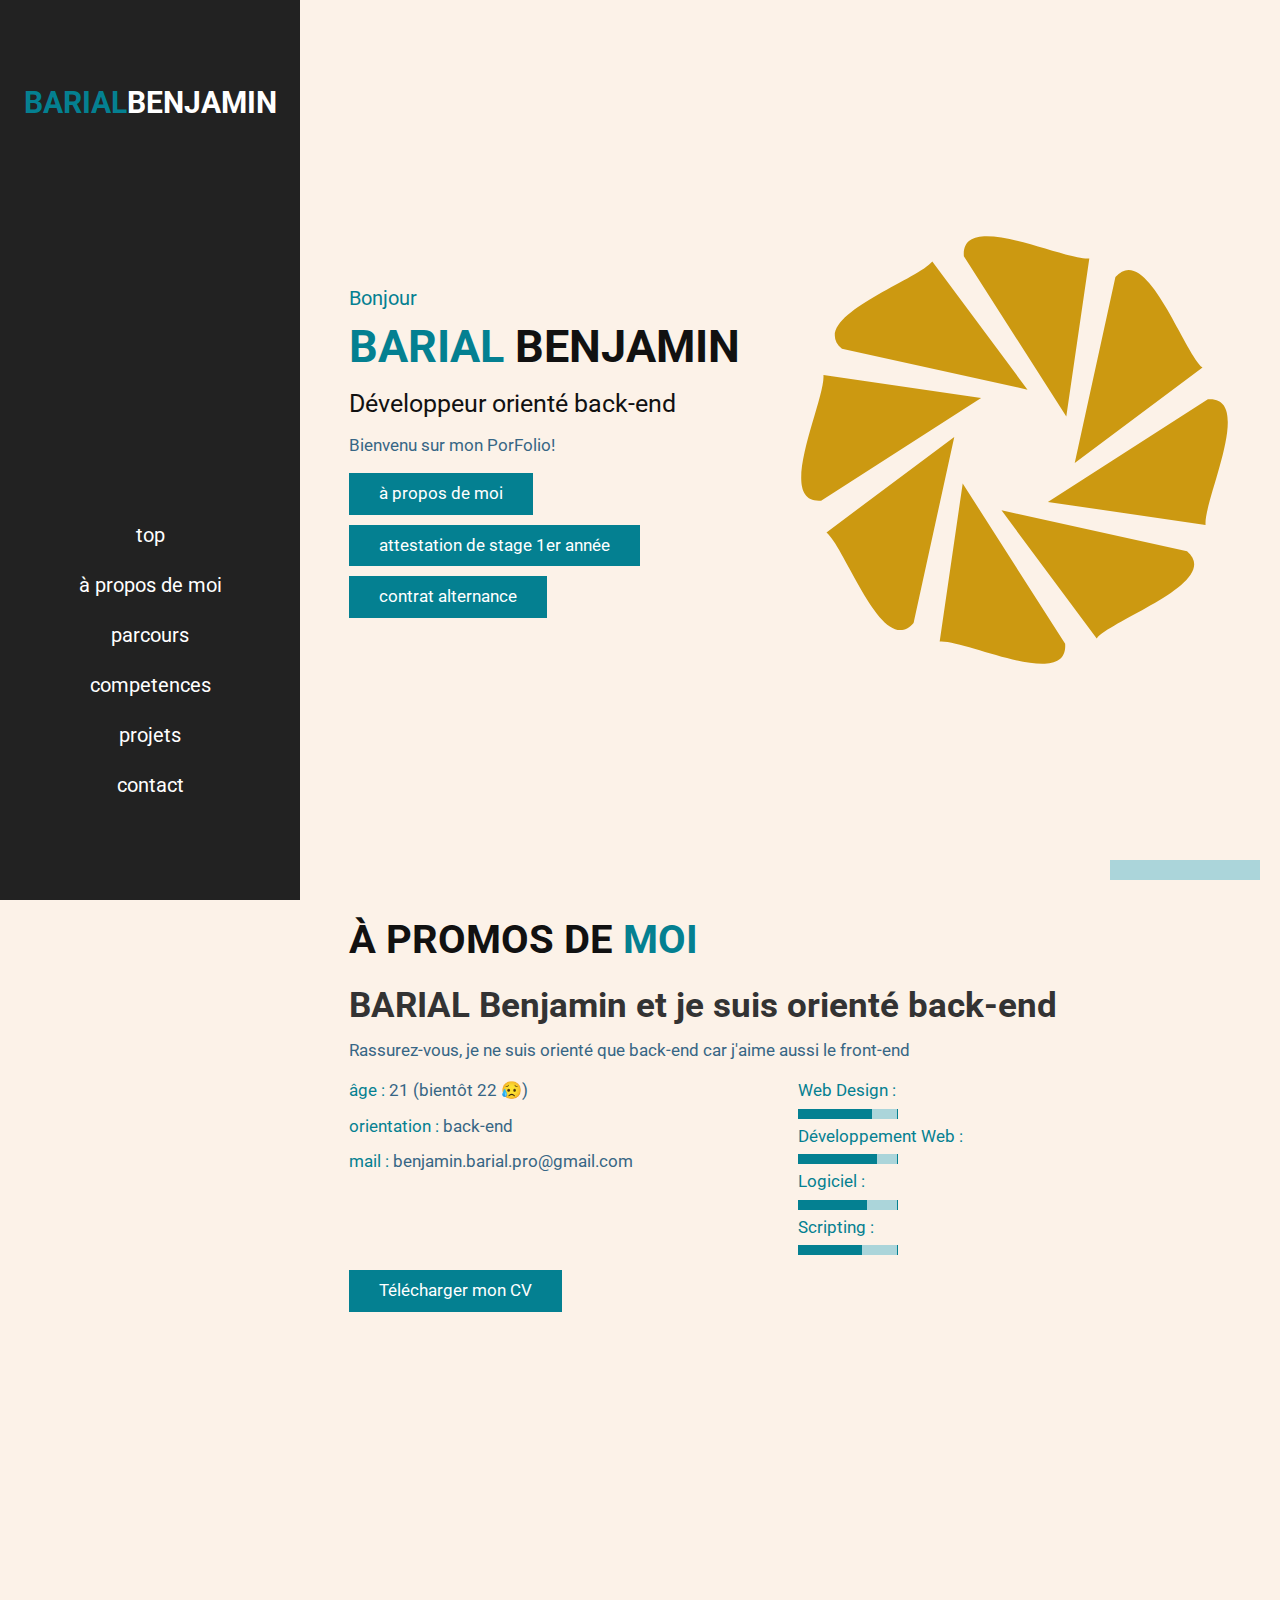
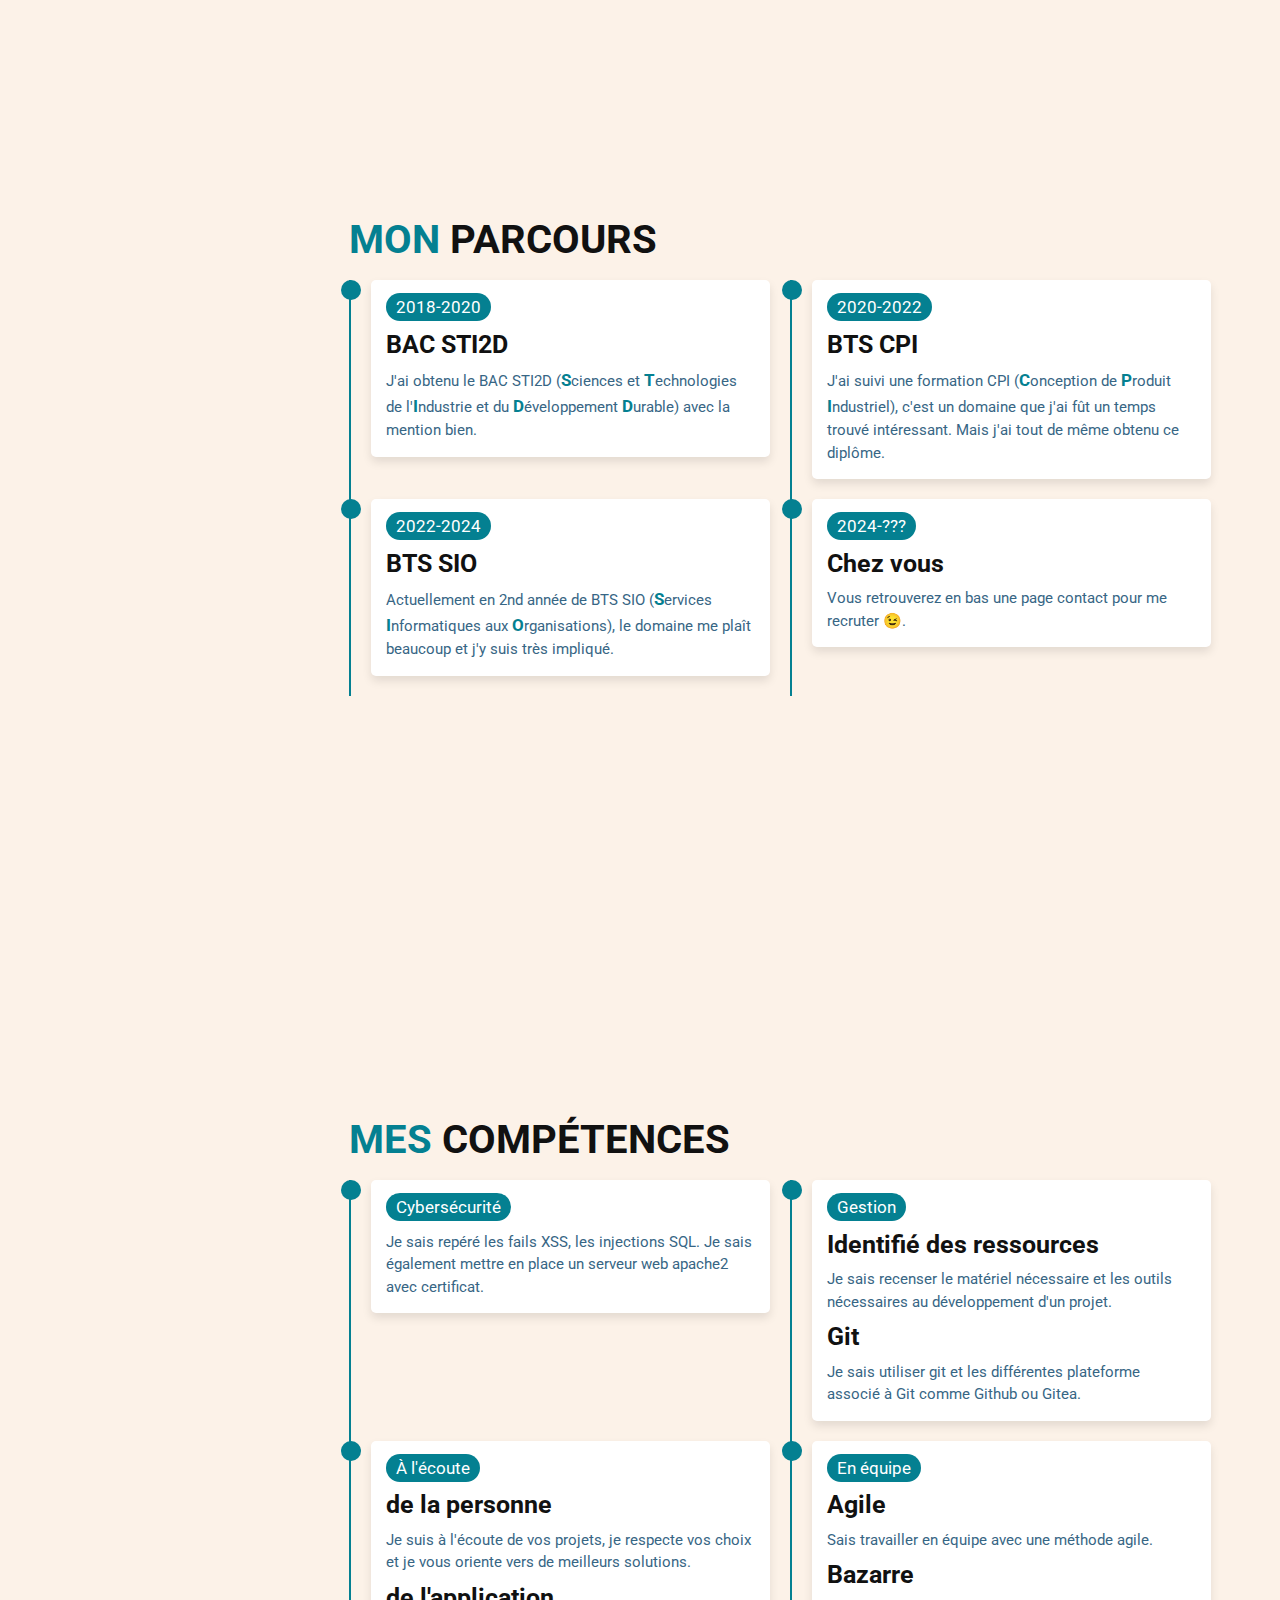
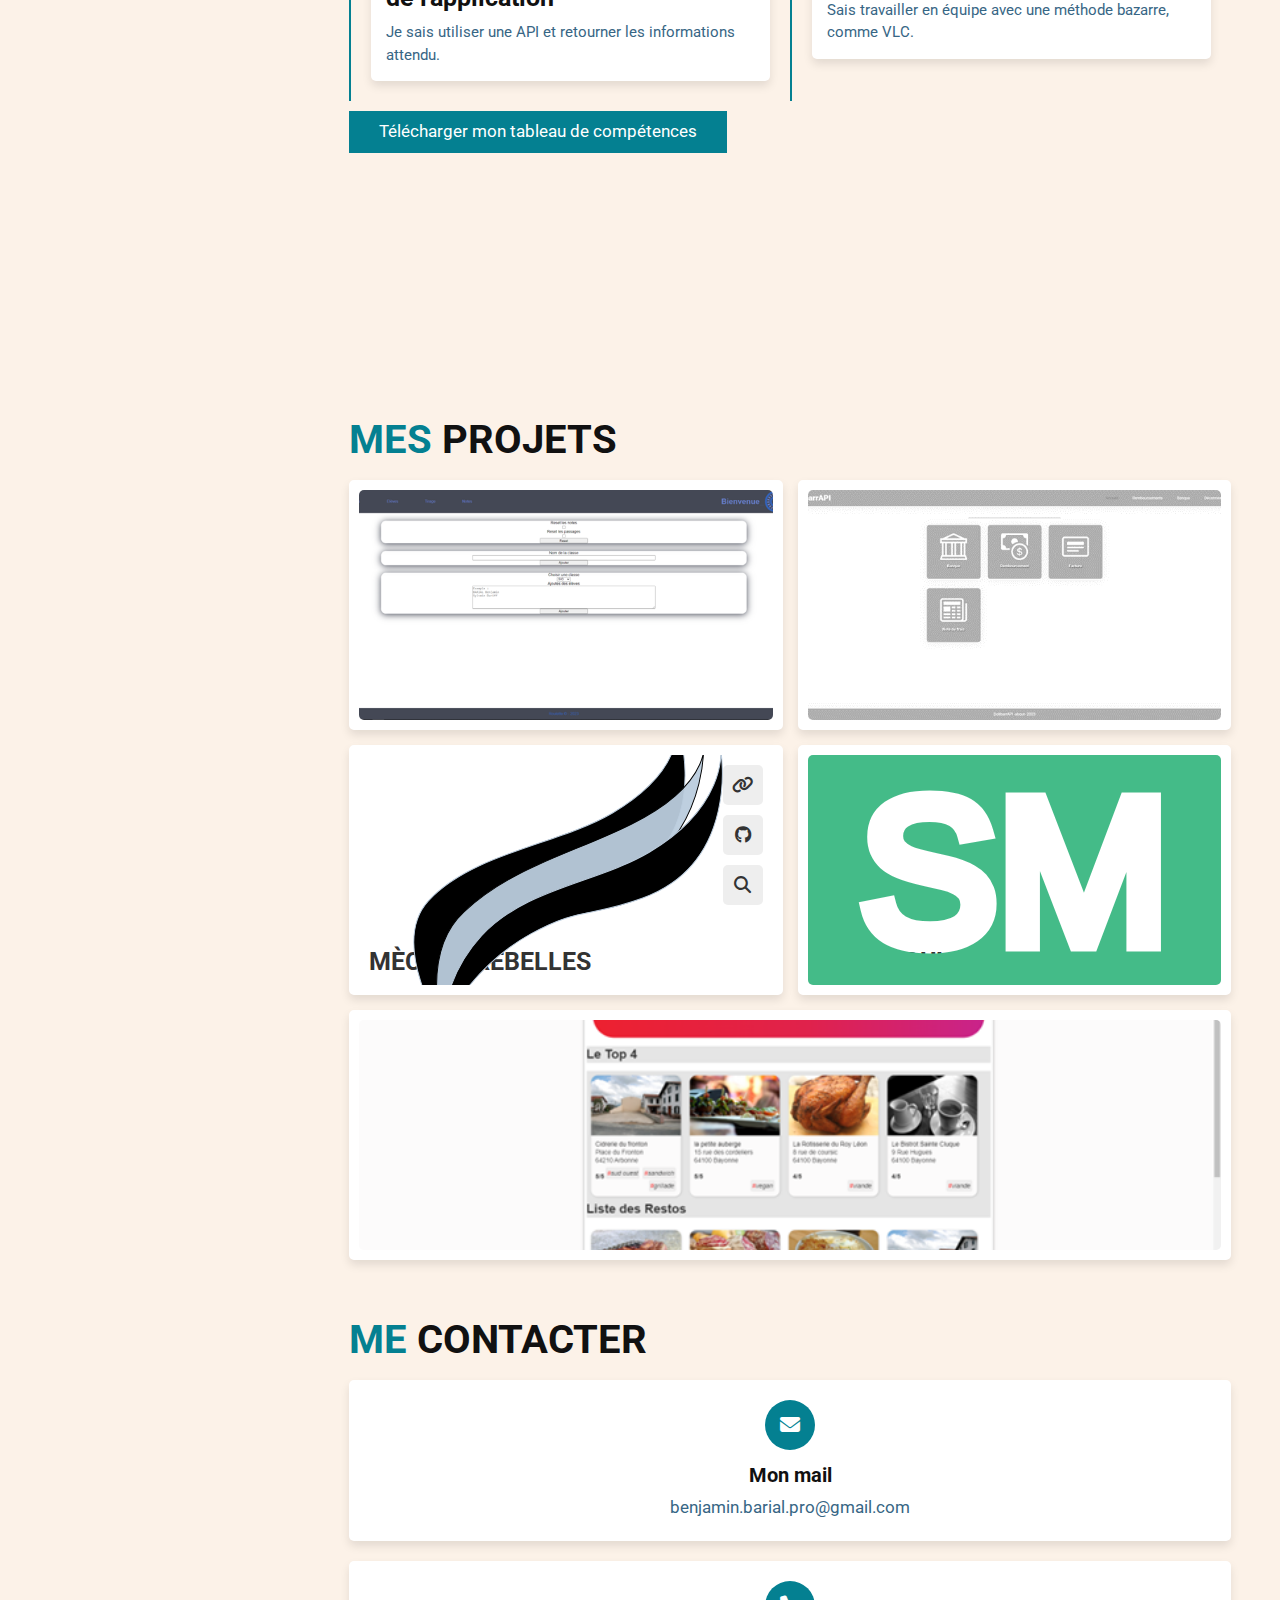
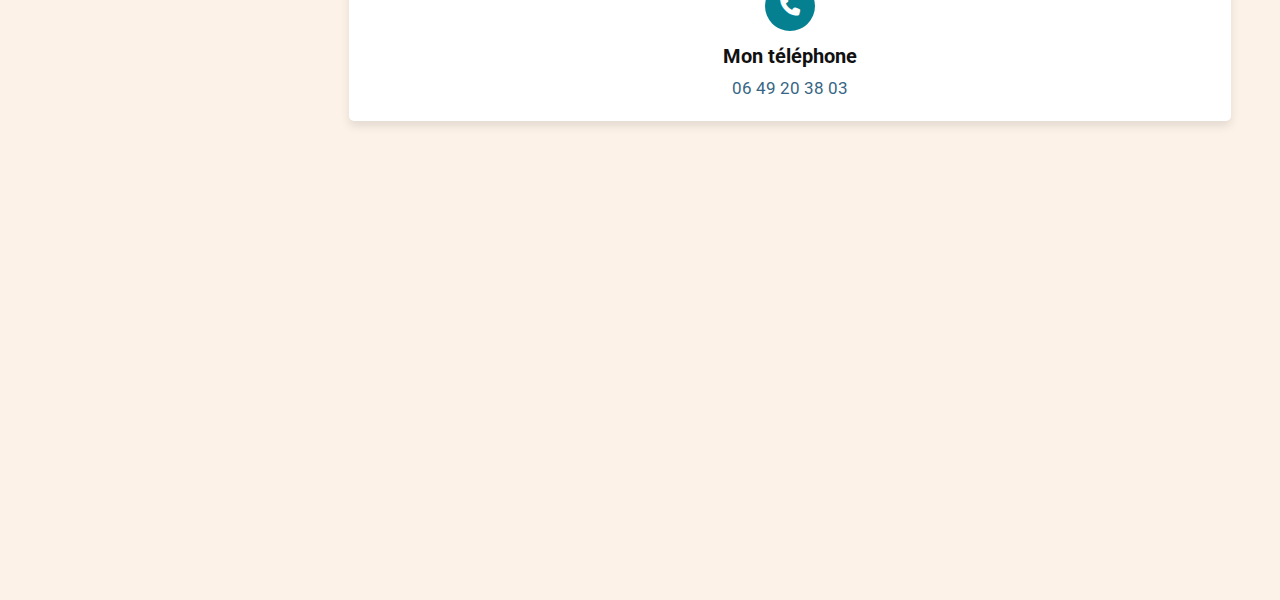
<file: index.html>
<html lang="fr" data-lt-installed="true" webcrx="">

<head>
    <meta http-equiv="Content-Type" content="text/html; charset=UTF-8">
    <meta http-equiv="X-UA-Compatible" content="IE=edge">
    <meta name="viewport" content="width=device-width, initial-scale=1.0">
    <link rel="icon" href="assets/favicon.svg" type="image/svg+xml">
    <title>BARIAL Benjamin | PorFolio</title>
    <link rel="stylesheet" href="css/all.min.css">
    <link rel="stylesheet" href="css/style.css">
    <script src="js/jquery.min.js"></script>
</head>

<body>

    <div class="trame">
        <div id="pourcent"></div>
        <progress min="" value="" max="100" id="scroller"></progress>
    </div>
    <div class="cursor-1" style="top: 5px; left: 1696px;"></div>
    <div class="cursor-2" style="top: 5px; left: 1696px;"></div>
    <div id="menu-bars" class="fas fa-bars"></div>

    <header>

        <a href="/" class="logo"> <span>BARIAL</span>Benjamin</a>

        <nav class="navbar">
            <a href="#top">top</a>
            <a href="#about">à propos de moi</a>
            <a href="#parcours">parcours</a>
            <a href="#competence">competences</a>
            <a href="#porfolio">projets</a>
            <a href="#contact">contact</a>
        </nav>

    </header>
    <section class="home" id="top">
        <div class="content">
            <span class="hi"> Bonjour</span>
            <h3> <span> BARIAL </span> Benjamin </h3>
            <p class="info"> Développeur orienté back-end </p>
            <p class="text"> Bienvenu sur mon PorFolio! </p>
            <a href="#about" class="btn">à propos de moi</a>
            <a href="assets/attestation.pdf" class="btn">attestation de stage 1er année</a>
            <a href="assets/contrat.pdf" class="btn">contrat alternance</a>
        </div>

        <div class="image">
            <img src="assets/favicon.svg">
        </div>
    </section>
    <section class="about" id="about">
        <h1 class="heading"> À promos de<span> moi </span> </h1>
        <div class="row-1">
            <div class="content">
                <h3> BARIAL Benjamin et je suis orienté back-end </h3>
                <p>Rassurez-vous, je ne suis orienté que back-end car j'aime aussi le front-end</p>
                <div class="box-container">
                    <div class="box">
                        <p><span> âge : </span> 21 (bientôt 22 😥) </p>
                        <p><span> orientation : </span> back-end </p>
                        <p><span> mail : </span> benjamin.barial.pro@gmail.com </p>
                    </div>
                    <div class="box">
                        <p><span> Web Design : </span></p><progress class="progress-bar" min="0" value="75"
                            max="100"></progress>
                        <p><span> Développement Web : </span></p><progress class="progress-bar" min="0" value="80"
                            max="100"></progress>
                        <p><span> Logiciel : </span></p><progress class="progress-bar" min="0" value="70"
                            max="100"></progress>
                        <p><span> Scripting : </span></p><progress class="progress-bar" min="0" value="65"
                            max="100"></progress>
                    </div>
                </div>
                <a href="assets/CV.pdf" target="_blank" class="btn">Télécharger mon CV</a>
            </div>
        </div>
    </section>
    <section class="experience" id="parcours">
        <h1 class="heading"> <span> Mon </span> parcours </h1>
        <div class="box-container">
            <div class="box">
                <div class="content">
                    <span>2018-2020</span>
                    <h3>BAC STI2D</h3>
                    <p>J'ai obtenu le BAC STI2D (<span class="capitalize">s</span>ciences et <span
                            class="capitalize">t</span>echnologies de l'<span class="capitalize">i</span>ndustrie et du
                        <span class="capitalize">d</span>éveloppement <span class="capitalize">d</span>urable) avec la
                        mention bien.</p>
                </div>
            </div>
            <div class="box">
                <div class="content">
                    <span>2020-2022</span>
                    <h3>BTS CPI</h3>
                    <p>J'ai suivi une formation CPI (<span class="capitalize">c</span>onception de <span
                            class="capitalize">p</span>roduit <span class="capitalize">i</span>ndustriel), c'est un
                        domaine que j'ai fût un temps trouvé intéressant. Mais j'ai tout de même obtenu ce diplôme.</p>
                </div>
            </div>
            <div class="box">
                <div class="content">
                    <span>2022-2024</span>
                    <h3>BTS SIO</h3>
                    <p>Actuellement en 2nd année de BTS SIO (<span class="capitalize">s</span>ervices <span
                            class="capitalize">i</span>nformatiques aux <span class="capitalize">o</span>rganisations),
                        le domaine me plaît beaucoup et j'y suis très impliqué.</p>
                </div>
            </div>
            <div class="box">
                <div class="content">
                    <span>2024-???</span>
                    <h3>Chez vous</h3>
                    <p>Vous retrouverez en bas une page contact pour me recruter 😉.</p>
                </div>
            </div>
        </div>
    </section>
    <section class="experience" id="competence">
        <h1 class="heading"> <span> Mes </span> compétences </h1>
        <div class="box-container">
            <div class="box">
                <div class="content">
                    <span>Cybersécurité</span>
                    <h3></h3>
                    <p>Je sais repéré les fails XSS, les injections SQL. Je sais également
                        mettre en place un serveur web apache2 avec certificat.</p>
                </div>
            </div>

            <div class="box">
                <div class="content">
                    <span>Gestion</span>
                    <h3>Identifié des ressources</h3>
                    <p>Je sais recenser le matériel nécessaire et les outils nécessaires
                        au développement d'un projet.</p>
                    <h3>Git</h3>
                    <p>Je sais utiliser git et les différentes plateforme associé à Git comme
                        Github ou Gitea.</p>
                </div>
            </div>

            <div class="box">
                <div class="content">
                    <span>À l'écoute</span>
                    <h3>de la personne</h3>
                    <p>Je suis à l'écoute de vos projets, je respecte vos choix et je vous
                        oriente vers de meilleurs solutions.</p>
                    <h3>de l'application</h3>
                    <p>Je sais utiliser une API et retourner les informations attendu.</p>
                </div>
            </div>

            <div class="box">
                <div class="content">
                    <span>En équipe</span>
                    <h3>Agile</h3>
                    <p>Sais travailler en équipe avec une méthode agile.</p>
                    <h3>Bazarre</h3>
                    <p>Sais travailler en équipe avec une méthode bazarre, comme VLC.</p>
                </div>
            </div>
            <a href="assets/competences.pdf" target="_blank" class="btn">Télécharger mon tableau de compétences</a>
        </div>
    </section>
    <section class="portfolio" id="porfolio">
        <h1 class="heading"> <span> Mes </span> projets </h1>
        <div class="box-container">
            <div data-popup="popup" class="box">
                <img src="assets/roulette.png">
                <p>Roulette est un projet qui consiste qu'à partir d'une liste de classe, puis une liste d'élève, un
                    professeur pouvait tirer au sort un élève sur une classe préalablement choisi et enregistré la note
                    donné par le professeur.</p>
                <h3>Roulette</h3>
                <div class="icons">
                    <a target="_blank" href="projets/roulette/"
                        class="fas fa-link"></a>
                    <a target="_blank" href="https://git.s11.fr/22barial/roulette"
                        class="fa-brands fa-github"></a>
                    <a target="_blank" href="/roulette.html"
                        class="fas fa-magnifying-glass"></a>
                </div>
            </div>

            <div data-popup="popup" class="box">
                <img src="assets/dolibarr.png">
                <p>DolibarrAPI est une web app qui utilise l'API de Dolibarr pour faciliter l'utilisation de Dolibarr
                </p>
                <h3>DolibarrAPI</h3>
                <div class="icons">
                    <a target="_blank" href="projets/dolibarr-api/"
                        class="fas fa-link"></a>
                    <a target="_blank" href="https://github.com/benjamin-brl/dolibarr-api"
                        class="fa-brands fa-github"></a>
                    <a target="_blank" href="/dolibarrapi.html"
                        class="fas fa-magnifying-glass"></a>
                </div>
            </div>

            <div data-popup="popup" class="box">
                <img src="assets/favicon(2).svg">
                <p>Mèches Rebelles est un site web (non mise en ligne) d'une coiffeuse à domicile.</p>
                <h3>Mèches Rebelles</h3>
                <div class="icons">
                    <a target="_blank" href="projets/meches-rebelles/"
                        class="fas fa-link"></a>
                    <a target="_blank" href="https://github.com/benjamin-brl/meches-rebelles"
                        class="fa-brands fa-github"></a>
                    <a target="_blank" href="/meches-rebelles.html"
                        class="fas fa-magnifying-glass"></a>
                </div>
            </div>

            <div data-popup="popup" class="box">
                <img src="assets/logo.svg">
                <p>SubModule est un package python pour gérer, éditer et convertir des sous-titres dans différent
                    format. Il en est que dans ces débuts</p>
                <h3>SubModule</h3>
                <div class="icons">
                    <a target="_blank" href="https://github.com/benjamin-brl/sub" class="fa-brands fa-github"></a>
                </div>
            </div>
            <div data-popup="popup" class="box">
                <img src="assets/resto.png">
                <p>Score resto est un projet TripAdvisor version restaurant</p>
                <h3>Score Resto</h3>
                <div class="icons">
                    <a target="_blank" href="projets/score-resto/"
                        class="fas fa-link"></a>
                    <a target="_blank" href="https://github.com/benjamin-brl/score_resto"
                        class="fa-brands fa-github"></a>
                    <a target="_blank" href="/scoreresto.html"
                        class="fas fa-magnifying-glass"></a>
                </div>
            </div>
        </div>
    </section>
    <section class="contact" id="contact">
        <h1 class="heading"> <span> Me </span> contacter </h1>
        <div class="icons-container">
            <div class="icons">
                <i class="fas fa-envelope"></i>
                <h3>Mon mail</h3>
                <p><a href="mailto:benjamin.barial.pro@gmail.com">benjamin.barial.pro@gmail.com</a></p>
            </div>
        </div>
        <div class="icons-container">
            <div class="icons">
                <i class="fas fa-phone"></i>
                <h3>Mon téléphone</h3>
                <p><a href="tel:0649203803">06 49 20 38 03</a></p>
            </div>
        </div>
    </section>
    <script src="js/app.js"></script>
</body>
</html>
</file>
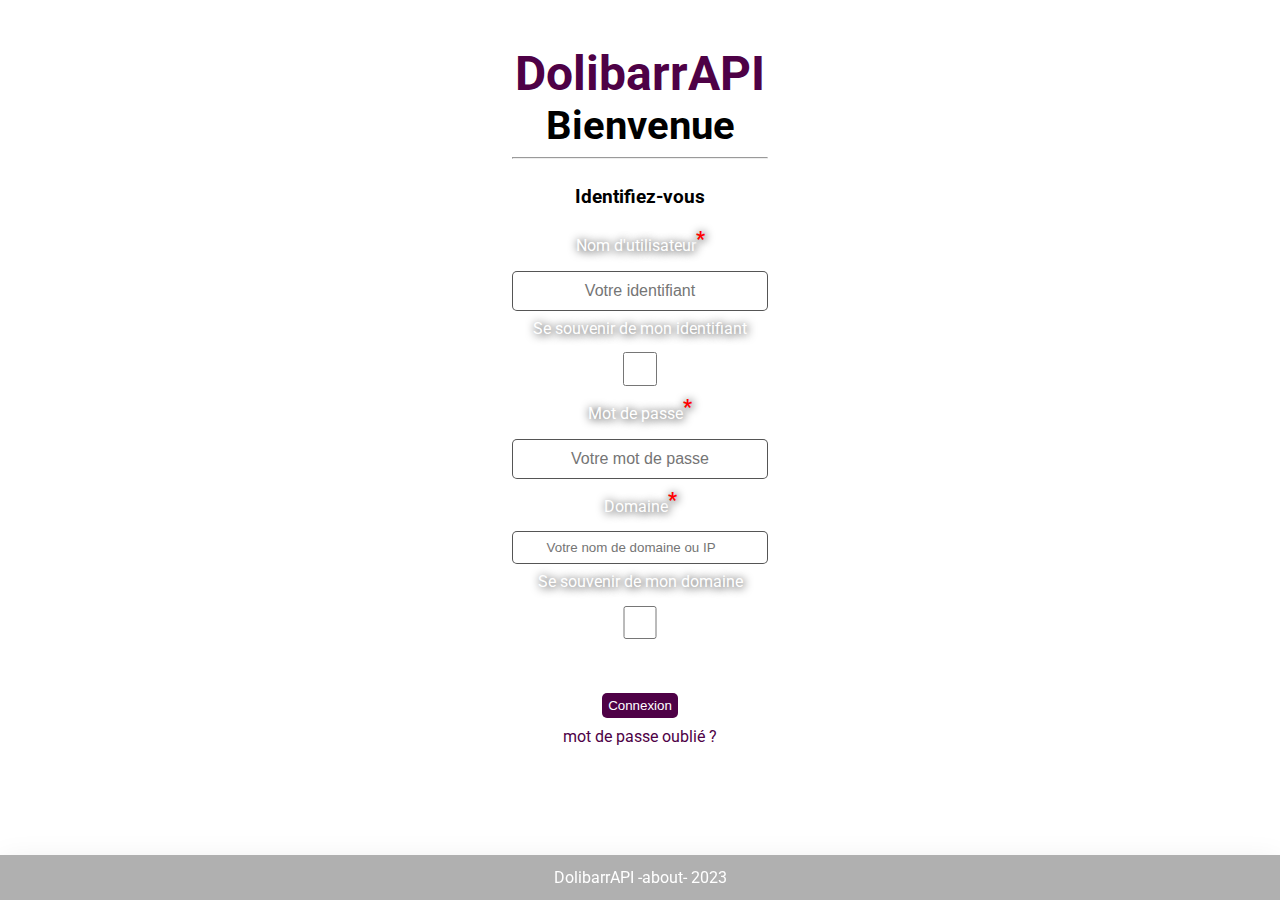
<file: projets/dolibarr-api/index.html>
<!DOCTYPE html>
<html lang="fr">

<head>
  <meta charset="UTF-8" />
  <meta http-equiv="X-UA-Compatible" content="IE=edge" />
  <meta name="viewport" content="width=device-width, initial-scale=1">
  <meta name="color-scheme" content="light" />
  <link rel="stylesheet" type="text/css" href="css/styles.css" />
  <link rel="icon" href="assets/babarelephant.svg" type="image/svg+xml"/>
  <title>Connexion</title>
  <link rel="preconnect" href="https://fonts.googleapis.com" />
  <link rel="preconnect" href="https://fonts.gstatic.com" crossorigin />
  <link href="https://fonts.googleapis.com/css2?family=Roboto:wght@400;500;900&display=swap" rel="stylesheet" />
  <script type="text/javascript" src="js/cookie.js"></script>
  <!-- <script type="text/javascript" src="js/preload.js"></script> -->
</head>

<body data-bg="no" data-nav="no">
  <h1>DolibarrAPI</h1>
  <main>
    <section>
      <h2>Bienvenue</h2>
      <hr />
      <h3 id="catch_error">Identifiez-vous</h3>
    </section>
    <section>
      <form>
        <label for="identifiant">Nom d'utilisateur<sup>*</sup></label>
        <input id="identifiant" type="text" placeholder="Votre identifiant" required="required" />

        <label for="retenue_id">Se souvenir de mon identifiant</label>
        <input id="retenue_id" type="checkbox"/>

        <label for="mdp">Mot de passe<sup>*</sup></label>
        <input id="mdp" type="password" placeholder="Votre mot de passe" required="required" />

        <label for="domaine">Domaine<sup>*</sup></label>
        <input id="domaine" type="url" placeholder="Votre nom de domaine ou IP" required="required" list="defaultList" />

        <datalist id="defaultList">
          <option value="10.0.52.18">
          <option value="10.0.52.137">
          <option value="10.0.52.152">
          <option value="192.168.1.122">
          <option value="dolibarr.benjapied.com">
        </datalist>

        <label for="retenue_domaine">Se souvenir de mon domaine</label>
        <input id="retenue_domaine" type="checkbox"/>

        <input id="connect" type="submit" value="Connexion" class="connect" />
      </form>
      <a href="#" class="oublie">mot de passe oublié ?</a>
    </section>
  </main>

  <footer class="medium-blur">
    <p>DolibarrAPI - <a class="about" href="about.html">about</a> - 2023</p>
  </footer>
</body>
<script type="text/javascript" src="js/main.js"></script>
<script type="text/javascript" src="js/login.js"></script>

</html>
</file>
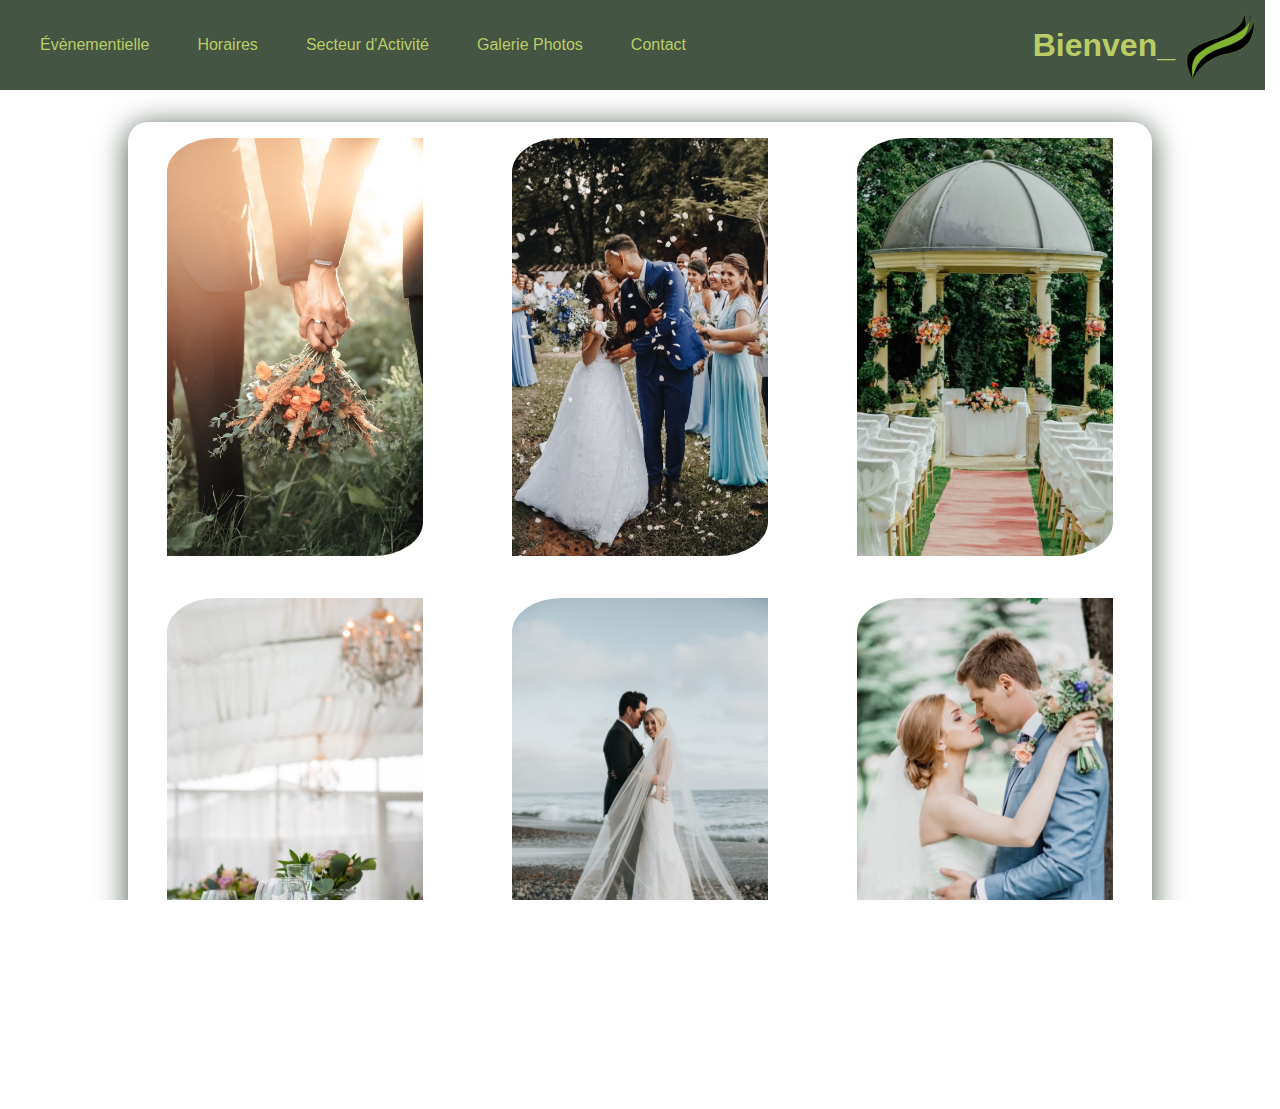
<file: projets/meches-rebelles/index.html>
<!DOCTYPE html>
<html lang="fr" data-lt-installed="true" webcrx="">

<head>
    <meta http-equiv="Content-Type" content="text/html; charset=UTF-8">

    <meta name="viewport" content="width=device-width, initial-scale=1.0">
    <meta name="color-scheme" content="light">
    <link rel="stylesheet" type="text/css" href="./index_files/styles.css">
    <link rel="icon" href="/assets/favicon.svg" type="image/svg+xml">
    <title>Mèches Rebelles | Galerie</title>
</head>

<body>
    <header>
        <nav class="navbar">
            <ul class="nav-menu">
                <li class="nav-item">
                    <a href="?a=evenement" class="nav-link">Évènementielle</a>
                </li>

                <li class="nav-item">
                    <a href="?a=horaires" class="nav-link">Horaires</a>
                </li>

                <li class="nav-item">
                    <a href="?a=secteur" class="nav-link">Secteur d'Activité</a>
                </li>

                <li class="nav-item">
                    <a href="?a=galerie" class="nav-link">Galerie Photos</a>
                </li>

                <li class="nav-item">
                    <a href="?a=contact" class="nav-link">Contact</a>
                </li>
            </ul>
            <a href="?a=accueil" class="nav-branding">
                <span>
                    <write-and-delete timeout="1000" loop="true" speed="100">Bienvenue, Mèches-Rebelles</write-and-delete>
                </span>
                <svg xmlns="http://www.w3.org/2000/svg" viewBox="0 0 500 500">
                    <g stroke="var(--text)">
                        <path
                            d="M108.918 422.206S53.37 337.016 94.556 294.36c46.125-47.781 136.667-56.345 191.954-87.311 80.028-44.825 67.253-91.207 67.253-91.207s33.868 87.632-29.382 141.097c-45.041 38.071-107.796 31.842-156.699 62.362-59.822 37.342-58.764 102.905-58.764 102.905Z"
                            transform="matrix(1.15543 0 0 1.21178 -25.41 -69.621)"></path>
                        <path fill="var(--text)" fill-opacity=".95" stroke="#000"
                            d="M108.918 422.206s-23.093-76.388 22.859-116.916c51.477-45.392 113.627-58.072 175.324-87.496 89.302-42.579 75.046-86.645 75.046-86.645s7.997 80.228-62.589 131.021c-50.26 36.17-90.493 33.279-145.065 62.279-66.758 35.475-65.575 97.761-65.575 97.761Z"
                            transform="matrix(1.15543 0 0 1.21178 -25.41 -69.621)"></path>
                        <path
                            d="M108.918 422.206s.011-50.343 41.193-92.999c46.125-47.777 120.007-52.301 175.294-83.267 80.024-44.824 74.82-100.807 74.82-100.807s19.911 110.8-81.558 146.407c-55.643 19.533-65.39 8.705-116.962 35.766-67.291 35.312-92.787 94.9-92.787 94.9z"
                            transform="matrix(1.15543 0 0 1.21178 -25.41 -69.621)"></path>
                    </g>
                </svg>
            </a>
            <div class="hamburger">
                <div class="bar"></div>
                <div class="bar"></div>
                <div class="bar"></div>
            </div>
        </nav>
    </header>
    <main>
        <section class="galerie-photo">
            <img id="photo" class="photo" src="./index_files/mariage1.jpg" title="mariage1">
            <img id="photo" class="photo" src="./index_files/mariage2.jpg" title="mariage2">
            <img id="photo" class="photo" src="./index_files/mariage3.jpg" title="mariage3">
            <img id="photo" class="photo" src="./index_files/mariage4.jpg" title="mariage4">
            <img id="photo" class="photo" src="./index_files/mariage5.jpg" title="mariage5">
            <img id="photo" class="photo" src="./index_files/mariage6.jpg" title="mariage6">
        </section>
    </main>
    <footer>
        <p>Méches Rebelles © - <a href="?a=mentions"> Mentions Légales </a> - 2023</p>
        <p>Contact -
            <a href="?a=contact&f=dev"> Développeur </a> -
            <a href="https://twitter.com/BenjaminA2mains" target="_blank">
                <img src="./index_files/twitter.2.ico" width="20px" height="20px">
            </a>
        </p>
    </footer>

    <script type="text/javascript" src="./index_files/main.js.téléchargement"></script>
    <script type="text/javascript" src="./index_files/rewriter.js.téléchargement"></script>
    <script type="text/javascript" src="./index_files/overphoto.js.téléchargement"></script>
</body>
<div id="france-verif-popup"
    style="pointer-events: none; width: auto; position: fixed !important; top: 2px !important; right: 0px !important; z-index: 2147483647 !important; display: block !important;">
    <div><template shadowrootmode="open">
            <style data-styled="active" data-styled-version="5.3.11"></style>
            <div class="sc-hIUJlX hhPLyG dragContainer" style="transform: translate(0px, 80px);">
                <div class="sc-jnOGJG bCwDxM toaster-position bottom"></div>
            </div>
        </template></div>
</div>

</html>
</file>
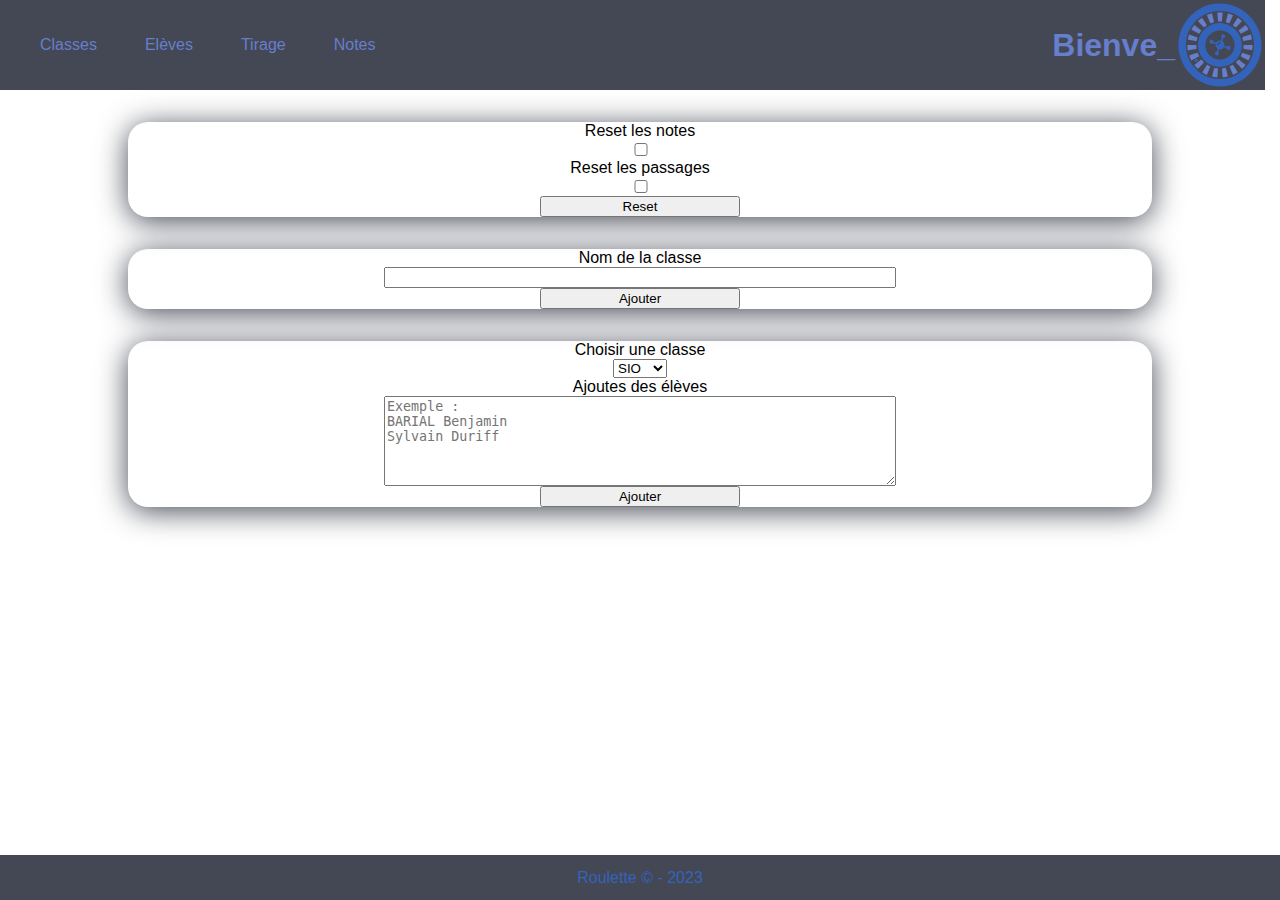
<file: projets/roulette/index.html>
<!DOCTYPE html>
<html lang="fr" data-lt-installed="true" webcrx="">

<head>
    <meta http-equiv="Content-Type" content="text/html; charset=UTF-8">
    <meta name="viewport" content="width=device-width, initial-scale=1.0">
    <meta name="color-scheme" content="light">
    <link rel="stylesheet" type="text/css" href="./index_files/styles.css">
    <link rel="icon" href="assets/favicon.svg" type="image/svg+xml">
    <title>Roulette</title>
</head>

<body>
    <header>
        <nav class="navbar">
            <ul class="nav-menu">
                <li class="nav-item">
                    <a href="?a=classes" class="nav-link">Classes</a>
                </li>

                <li class="nav-item">
                    <a href="?a=eleves" class="nav-link">Elèves</a>
                </li>

                <li class="nav-item">
                    <a href="?a=tirage" class="nav-link">Tirage</a>
                </li>

                <li class="nav-item">
                    <a href="?a=notes" class="nav-link">Notes</a>
                </li>
            </ul>
            <a href="?a=accueil" class="nav-branding">
                <span>
                    <write-and-delete timeout="1000" loop="true" speed="100">Bienvenue<span
                            style="color: currentcolor; position: relative; width: 1ch;">_</span></write-and-delete>
                </span>
                <svg xmlns="http://www.w3.org/2000/svg" viewBox="0 0 256 256">
                    <g fill="var(--text)">
                        <path
                            d="M119.1,10.1c-16.6,1.5-31.2,5.6-45.6,13.1c-28,14.5-49.3,40.2-58.6,70.4c-3.6,11.7-4.9,20.6-4.9,34.2c0,11.1,0.3,14.6,2.3,24.7c2.6,12.8,9.5,29.3,16.9,40.5c28.7,43,80.6,62.4,130.2,48.8c20.1-5.5,38.3-16.4,53.2-31.7c35.5-36.6,43.6-91.2,20.1-136.3c-9.2-17.7-22.8-33-39.6-44.2c-6.1-4.1-17.9-10.1-24.8-12.6c-6.2-2.3-15.4-4.6-22.7-5.7C139.8,10.3,124.3,9.6,119.1,10.1z M142,31.9c10.8,1.6,19.6,4.4,29.3,9.3c9.7,4.9,17.6,10.6,25.2,18.2C215,78,224.8,101.8,224.8,128c0,21.7-6.6,41.5-19.9,59c-10.3,13.6-26,25.4-42.5,31.7c-5.7,2.2-15.4,4.6-21.9,5.5c-6.8,0.9-18.5,0.9-25.2,0c-17.4-2.3-34.2-9.4-48.1-20.4c-4.2-3.3-11.8-10.9-15.1-15.1c-8.9-11.3-15.8-25.6-18.8-39c-3.1-13.9-3.1-29.4,0-43.4c3-13.3,10-27.8,18.8-39C67.2,48.5,89.3,35.7,113.3,32C121.2,30.8,134,30.8,142,31.9z">
                        </path>
                        <path
                            d="M118.2,66.4c-26.8,4.2-47.9,25.5-51.9,52.4c-4.1,26.8,10,53.4,34.6,65.4c9.4,4.5,18.4,6.4,29.1,6c3.6-0.1,8.1-0.6,10.2-1c24.6-5.1,43.8-24.3,48.9-48.9c1.2-5.4,1.4-15.6,0.5-21.2c-4.2-27.3-25.3-48.5-52.4-52.6C131.8,65.5,123.5,65.5,118.2,66.4z M137.8,87.6c15,4.1,25.6,14.3,30.1,29.2c1.2,3.7,1.3,4.8,1.3,11.3c0,6.5-0.1,7.6-1.2,11.2c-4.4,14.3-14.5,24.4-28.8,28.8c-3.6,1.1-4.8,1.2-11.2,1.2s-7.6-0.1-11.2-1.2c-18.4-5.6-30.3-21.4-30.3-40.3c0-16.9,11.2-32.9,27.2-38.7c5.8-2.1,8.9-2.5,15.5-2.3C132.5,86.8,136.2,87.1,137.8,87.6z">
                        </path>
                        <path
                            d="M133.8,98.7c-2.6,1.4-3.4,5.2-1.8,7.9c0.8,1.3,0.8,1.7,0.3,3c-0.3,0.8-1,2.5-1.4,3.7l-0.8,2.2h-2.6c-3.4,0-6.6,1.5-9,4.1l-1.8,1.9l-3.6-1.3c-3.4-1.2-3.6-1.4-4.1-3c-1.8-5.7-10.2-4.9-11,1c-0.6,3.9,2.4,6.9,6.3,6.3c1.1-0.1,2.4-0.6,2.8-1c0.7-0.6,1-0.7,2.4-0.1c0.9,0.4,2.5,1,3.8,1.4l2.2,0.8v2.6c0,3.4,1.5,6.6,4.1,9l2,1.8l-1.3,3.6c-1,3-1.4,3.7-2.4,3.9c-2,0.5-3.3,1.7-4,3.6c-0.6,1.6-0.6,2.2-0.1,3.7c1.5,4.5,8.2,5.3,10.3,1.2c0.9-1.7,0.9-4.6,0-5.8c-0.9-1.2-0.9-1.8,0.5-5.6l1.2-3.3h2.6c3.3,0,6.6-1.5,9-4.1l1.8-2l3.7,1.3c3.2,1.1,3.7,1.4,4.1,2.7c1,3,4.3,4.8,7.1,3.9c2.5-0.8,4-2.9,4-5.6c0-2-0.2-2.5-1.6-3.9s-1.9-1.6-3.9-1.6c-1.5,0-2.6,0.3-3.4,0.9c-1.1,0.8-1.2,0.8-4.9-0.6l-3.8-1.4v-2.6c0-3.3-1.5-6.6-4.1-9l-1.9-1.8l1.3-3.7c1.2-3.3,1.4-3.7,2.6-4c1.8-0.4,3.9-2.6,4.3-4.6c0.6-3.4-2.1-6.6-5.5-6.6C135.9,98,134.5,98.3,133.8,98.7z M129.5,121.2c0.7,1.2-0.1,2.4-2.1,2.8c-1.8,0.4-3.6,2.3-3.6,3.8c0,2-2.3,2.8-3.4,1.2c-1.2-1.9,1.4-6.7,4.5-8.1C126.7,120,128.8,120.1,129.5,121.2z">
                        </path>
                        <path
                            d="M57.2,169c-1,1-1.3,1.8-1.3,3c0,2.1,2.1,4.4,3.9,4.4c2.9,0,5.3-2.7,4.7-5.4C63.6,167.7,59.7,166.6,57.2,169z">
                        </path>
                    </g>
                    <g fill="var(--text-alt)">
                        <path
                            d="M121,35.5c-0.6,0.2-0.6,1.5,0.3,12.3c0.6,6.6,1,12.4,1.1,12.6c0,0.5,1.4,0.6,5.5,0.6s5.5-0.1,5.5-0.6c0-0.3,0.5-6,1.1-12.6l1.1-12.1l-1-0.2C133.5,35.2,122,35.2,121,35.5z">
                        </path>
                        <path
                            d="M98.6,40.1c-3.3,1.2-6.4,2.2-6.8,2.4c-0.5,0.1-0.8,0.5-0.8,0.8c0,0.3,2.2,5.6,4.9,11.9c3.9,9,5.1,11.4,5.7,11.1c0.4-0.1,2.6-1,5-1.8c2.4-0.8,4.4-1.6,4.5-1.7c0.3-0.3-5.9-24.8-6.2-24.8C104.7,38,101.9,39,98.6,40.1z">
                        </path>
                        <path
                            d="M147.5,50.3c-1.7,6.8-3,12.4-2.9,12.5c0.1,0.1,2.1,0.9,4.5,1.7c2.4,0.8,4.6,1.7,5,1.8c0.6,0.2,1.8-2.3,5.8-11.4l5.2-11.8l-1.7-0.7c-2.2-0.9-10.1-3.6-11.6-4l-1.2-0.3L147.5,50.3z">
                        </path>
                        <path
                            d="M73.1,53.1c-2,1.5-4.6,3.6-5.8,4.8l-2.2,2l8.5,9.2c4.7,5.1,8.6,9.2,8.7,9.2c0.1,0,1.8-1.2,3.6-2.6c1.8-1.5,3.8-3,4.2-3.3c0.9-0.6,0.6-1.2-6-11.3c-3.8-5.9-7-10.7-7.2-10.7C76.9,50.4,75.2,51.6,73.1,53.1z">
                        </path>
                        <path
                            d="M171.5,61.2l-6.9,10.7l1.3,1c0.7,0.6,2.4,1.8,3.6,2.8c1.2,1,2.6,2.1,3,2.4c0.7,0.5,1.9-0.6,9.4-8.8l8.6-9.3l-2.1-2c-2.3-2.1-9.4-7.5-9.8-7.5C178.6,50.5,175.3,55.3,171.5,61.2z">
                        </path>
                        <path
                            d="M52.7,73.7c-2.3,3.1-6,9.2-6,9.9c0,0.2,5,3.2,11.1,6.5l11.1,6l1-1.7c0.6-0.9,1.9-3,3-4.7c1.1-1.6,1.8-3.1,1.6-3.3c-1.1-1-19.6-15.2-19.8-15.2C54.6,71.2,53.7,72.3,52.7,73.7z">
                        </path>
                        <path
                            d="M191.8,78.2c-4.8,3.8-9.3,7.3-9.9,7.8l-1.2,0.8l1.6,2.3c0.9,1.2,2.2,3.2,2.9,4.4c0.7,1.2,1.5,2.2,1.8,2.2c0.8,0,22.1-11.6,22.1-12.1c0-1.1-7.2-12-8.1-12.2C200.8,71.4,196.7,74.4,191.8,78.2z">
                        </path>
                        <path
                            d="M39.7,99.2c-0.6,1.8-2.5,9.2-3,11.5c-0.3,1.8-0.2,1.9,1,2.2c3,0.6,23.8,4,23.9,3.9c0.5-0.7,2.5-10.3,2.2-10.6c-0.3-0.2-23-8.2-23.5-8.2C40.2,98,40,98.5,39.7,99.2z">
                        </path>
                        <path
                            d="M203.3,102c-6.3,2.2-11.6,4-11.7,4.1c-0.1,0.1,2.3,10.3,2.5,10.7c0.1,0.2,24.7-4,25-4.2c0.6-0.6-3-14.2-3.8-14.4C215.1,98.1,209.7,99.8,203.3,102z">
                        </path>
                        <path
                            d="M35.1,130.5c0,3.4,0.9,11.9,1.3,12.4c0.3,0.3,18-2.4,24.1-3.6c1.1-0.2,1.2-0.3,0.8-2.6c-0.2-1.3-0.4-3.8-0.4-5.5l0-3.1H48H35.1V130.5z">
                        </path>
                        <path
                            d="M194.8,131.1c0,1.8-0.2,4.2-0.4,5.4c-0.2,1.2-0.3,2.4-0.3,2.4c0.3,0.4,25,4.2,25.3,3.9c0.4-0.4,1.3-9.4,1.3-12.6V128h-12.9h-12.9L194.8,131.1z">
                        </path>
                        <path
                            d="M52.4,153.9c-6.6,2.3-12,4.2-12.1,4.3c-0.2,0.2,2.6,7.1,4.4,10.6l1.8,3.4l10.8-6c6-3.2,11-6,11.3-6.1c0.2,0,0-0.8-0.4-1.7c-0.5-0.9-1.5-3.2-2.3-5.1l-1.4-3.5L52.4,153.9z">
                        </path>
                        <path
                            d="M189.2,154.8l-2.2,5.1l1,0.6c1.8,1.2,20.9,11.4,21.2,11.4c0.7,0,6.6-13.2,6.1-13.7c-0.1-0.1-5.3-1.9-11.4-4.1c-6.2-2.1-11.6-4-12-4.1C191.5,149.8,190.8,151,189.2,154.8z">
                        </path>
                        <path
                            d="M180.4,169.5c0,0.3-1.7,2.1-3.6,4.2l-3.4,3.7l1.6,1.7c0.9,0.9,4.2,4.6,7.5,8.2c3.2,3.6,6.4,6.9,6.9,7.5c0.6,0.7,1.2,0.9,1.8,0.7c0.9-0.4,9.5-9.9,9.5-10.6c0-0.3-3.6-3.3-8.1-6.7C181,169.3,180.6,169,180.4,169.5z">
                        </path>
                        <path
                            d="M64.8,177.2c-5.4,4.2-9.8,7.8-9.8,7.9c0,0.6,9.3,10.7,9.9,10.7c0.5,0,12.4-12.5,16.6-17.4c0.8-1,0.8-1-2.7-5c-2-2.2-3.7-3.9-3.9-3.9S70.1,173,64.8,177.2z">
                        </path>
                        <path
                            d="M84.5,194.5c-3.7,5.6-6.7,10.5-6.8,10.8c-0.1,0.3,1.1,1.3,2.5,2.2c3.1,1.9,10.3,5.5,10.5,5.3c0-0.1,2.3-5,4.8-11c2.6-6,4.9-11.2,5.1-11.6c0.4-0.6,0-1-1.7-1.7c-1.2-0.6-3.3-1.7-4.8-2.6c-1.5-0.9-2.7-1.6-2.9-1.6C91.2,184.3,88.1,188.9,84.5,194.5z">
                        </path>
                        <path
                            d="M160.2,186.6c-2.1,1.2-4.2,2.3-4.5,2.3s-0.6,0.2-0.6,0.5c0,0.4,9.4,22.1,10,23.2c0.2,0.4,10.5-4.8,12.2-6.3l1.2-1l-6.8-10.4c-3.8-5.7-7-10.4-7.2-10.5C164.3,184.4,162.4,185.4,160.2,186.6z">
                        </path>
                        <path
                            d="M108.4,205.3c-1.8,6.7-3,12.4-2.9,12.5c0.4,0.4,8.2,1.9,11.6,2.2l3.2,0.3l1.1-12.6c0.6-6.9,0.9-12.7,0.8-12.8c-0.1-0.1-2.1-0.6-4.4-0.9c-2.3-0.3-4.6-0.7-5.2-0.9C111.5,193,111.5,193.2,108.4,205.3z">
                        </path>
                        <path
                            d="M138.5,194c-2.6,0.5-4.8,0.9-4.9,1c-0.1,0.1,1.9,24.3,2.1,25.2c0.1,0.5,14-1.8,14.7-2.4c0.2-0.3-1.5-7.7-4.6-19.4c-0.8-3-1.7-5.4-1.9-5.4C143.6,193.2,141.2,193.6,138.5,194z">
                        </path>
                    </g>
                </svg>
            </a>
            <div class="hamburger">
                <div class="bar"></div>
                <div class="bar"></div>
                <div class="bar"></div>
            </div>
        </nav>
    </header>
    <main>
        <section>
            <form method="post" action="">
                <label for="reset_n">Reset les notes</label>
                <input name="reset_n" id="reset_n" type="checkbox">
                <label for="reset_p">Reset les passages</label>
                <input name="reset_p" id="reset_p" type="checkbox">
                <input type="submit" value="Reset">
            </form>
        </section>
        <section>
            <form method="post" action="">
                <label for="nom_nouv_c">Nom de la classe</label>
                <input name="nom_nouv_c" id="nom_nouv_c">
                <input type="submit" value="Ajouter">
            </form>
        </section>
        <section>
            <form method="post" action="">
                <label for="nom_c">Choisir une classe</label>
                <select id="nom_c" name="nom_c">
                    <option id="1">SIO</option>
                    <option id="2">SISR</option>
                    <option id="7">SIO3</option>
                </select>
                <label name="nouv_eleves">Ajoutes des élèves</label>
                <textarea name="nouv_eleves" maxlength="2000" placeholder="Exemple :
BARIAL Benjamin
Sylvain Duriff"></textarea>
                <input type="submit" value="Ajouter">
            </form>
        </section>
    </main>
    <footer>
        <p>Roulette © - 2023</p>
    </footer>
    <script type="text/javascript" src="./index_files/rewriter.js.téléchargement"></script>
    <script type="text/javascript" src="./index_files/date_former.js.téléchargement"></script>
    <script type="text/javascript" src="./index_files/tirage.js.téléchargement"></script>
    <script type="text/javascript" src="./index_files/note_former.js.téléchargement"></script>
</body>

</html>
</file>
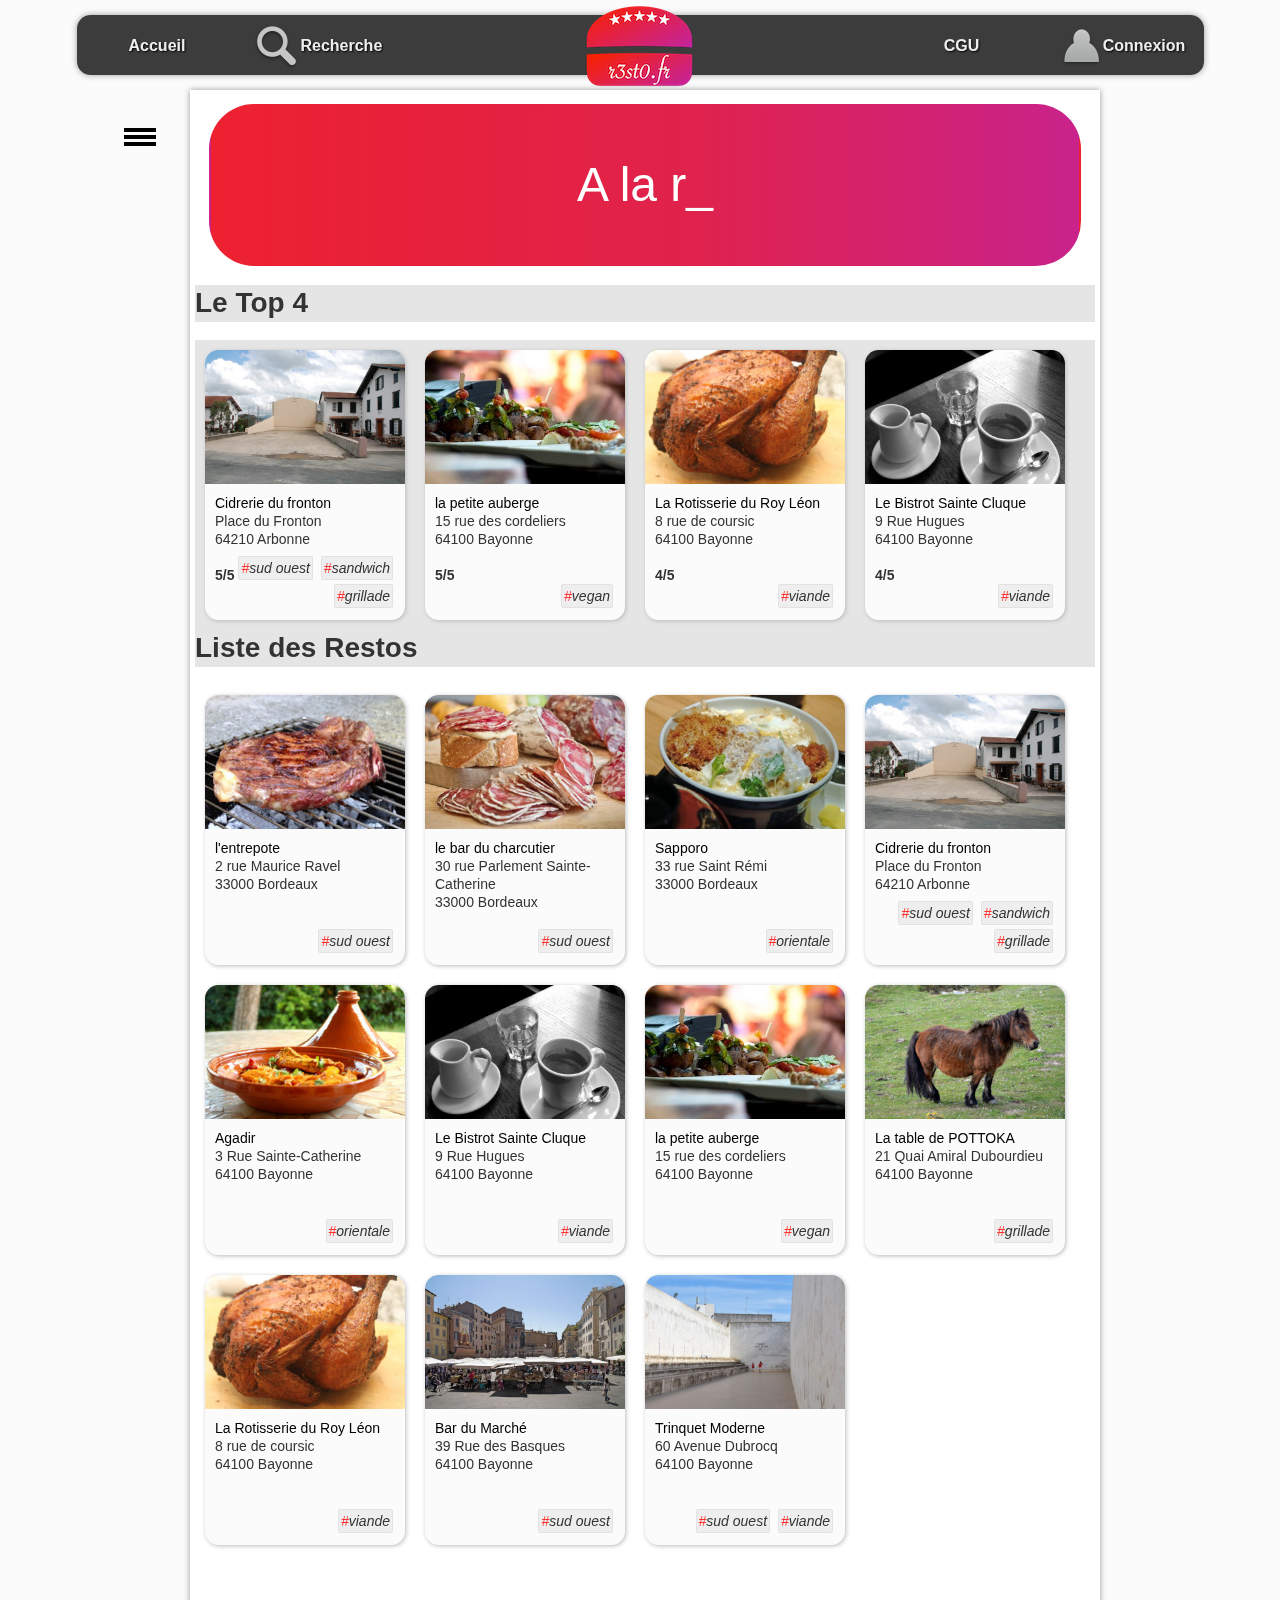
<file: projets/score-resto/index.html>
<html data-lt-installed="true" webcrx="">

<head>
    <meta http-equiv="Content-Type" content="text/html; charset=UTF-8">

    <title>Liste des restaurants</title>
    <link href="./index_files/base.css" rel="stylesheet">
    <link href="./index_files/form.css" rel="stylesheet">
    <link href="./index_files/cgu.css" rel="stylesheet">
    <link href="./index_files/corps.css" rel="stylesheet">
    <link href="./index_files/css" rel="stylesheet">
    <link rel="icon" type="image/png" href="/images/logo.png">
</head>


<body>
    <nav>
        <ul id="menuGeneral">
            <li><a href="/projets/score-resto/?action=accueil">Accueil</a></li>
            <li><a href="/projets/score-resto/?action=recherche"><img src="./index_files/rechercher.png"
                        alt="loupe">Recherche</a></li>

            <li><a href="/projets/score-resto/"></a></li>
            <li id="logo"><a href="/projets/score-resto/?action=accueil"><img src="./index_files/logoBarre.png"
                        alt="logo"></a></li>
            <li></li>
            <li><a href="/projets/score-resto/?action=cgu">CGU</a></li>
            <li><a href="/projets/score-resto/?action=connexion"><img src="./index_files/profil.png"
                        alt="loupe">Connexion</a></li>
        </ul>
    </nav>
    <div id="bouton">
        <div></div>
        <div></div>
        <div></div>
    </div>
    <ul id="menuContextuel">
        <li><img src="./index_files/logoBarre.png" alt="logo"></li>
    </ul>
    <div id="corps">
        <div id="header" class="welcome">
            <p>
                <write-and-delete timeout="1000" loop="true" speed="100">A la recherche d'un bon resto ?<span
                        style="color: currentcolor; position: relative; width: 1ch;">_</span></write-and-delete>
            </p>
        </div>
        <h1>Le Top 4</h1>
        <div class="card">
            <div class="photoCard">
                <img src="./index_files/cidrerieDuFronton.jpg">
            </div>
            <div class="descrCard"><a href="/projets/score-resto/?action=detail&idR=4">Cidrerie du fronton</a> <br>
                Place du Fronton <br>
                64210 Arbonne <br><br>
                <strong>5/5</strong>
            </div>
            <div class="tagCard">
                <ul id="tagFood">
                    <li class="tag"><span class="tag">#</span>sud ouest</li>
                    <li class="tag"><span class="tag">#</span>sandwich</li>
                    <li class="tag"><span class="tag">#</span>grillade</li>
                </ul>
            </div>
        </div>
        <div class="card">
            <div class="photoCard">
                <img src="./index_files/auberge.jpg">
            </div>
            <div class="descrCard"><a href="/projets/score-resto/?action=detail&idR=7">la petite auberge</a> <br>
                15 rue des cordeliers <br>
                64100 Bayonne <br><br>
                <strong>5/5</strong>
            </div>
            <div class="tagCard">
                <ul id="tagFood">
                    <li class="tag"><span class="tag">#</span>vegan</li>
                </ul>
            </div>
        </div>
        <div class="card">
            <div class="photoCard">
                <img src="./index_files/rotisserieDuRoyLeon.jpg">
            </div>
            <div class="descrCard"><a href="/projets/score-resto/?action=detail&idR=9">La Rotisserie du Roy Léon</a>
                <br>
                8 rue de coursic <br>
                64100 Bayonne <br><br>
                <strong>4/5</strong>
            </div>
            <div class="tagCard">
                <ul id="tagFood">
                    <li class="tag"><span class="tag">#</span>viande</li>
                </ul>
            </div>
        </div>
        <div class="card">
            <div class="photoCard">
                <img src="./index_files/leBistrotSainteCluque.jpg">
            </div>
            <div class="descrCard"><a href="/projets/score-resto/?action=detail&idR=6">Le Bistrot Sainte Cluque</a>
                <br>
                9 Rue Hugues <br>
                64100 Bayonne <br><br>
                <strong>4/5</strong>
            </div>
            <div class="tagCard">
                <ul id="tagFood">
                    <li class="tag"><span class="tag">#</span>viande</li>
                </ul>
            </div>
        </div>

        <h1>Liste des Restos</h1>

        <div class="card">
            <div class="photoCard">
                <img src="./index_files/entrepote.jpg" alt="photo du restaurant">
            </div>
            <div class="descrCard">
                <a href="/projets/score-resto/?action=detail&idR=1">l'entrepote</a> <br>
                2 rue Maurice Ravel <br>
                33000 Bordeaux
            </div>
            <div class="tagCard">
                <ul id="tagFood">
                    <li class="tag"><span class="tag">#</span>sud ouest</li>
                </ul>
            </div>
        </div>
        <div class="card">
            <div class="photoCard">
                <img src="./index_files/barDuCharcutier.jpg" alt="photo du restaurant">
            </div>
            <div class="descrCard">
                <a href="/projets/score-resto/?action=detail&idR=2">le bar du charcutier</a> <br>
                30 rue Parlement Sainte-Catherine <br>
                33000 Bordeaux
            </div>
            <div class="tagCard">
                <ul id="tagFood">
                    <li class="tag"><span class="tag">#</span>sud ouest</li>
                </ul>
            </div>
        </div>
        <div class="card">
            <div class="photoCard">
                <img src="./index_files/sapporo.jpg" alt="photo du restaurant">
            </div>
            <div class="descrCard">
                <a href="/projets/score-resto/?action=detail&idR=3">Sapporo</a> <br>
                33 rue Saint Rémi <br>
                33000 Bordeaux
            </div>
            <div class="tagCard">
                <ul id="tagFood">
                    <li class="tag"><span class="tag">#</span>orientale</li>
                </ul>
            </div>
        </div>
        <div class="card">
            <div class="photoCard">
                <img src="./index_files/cidrerieDuFronton.jpg" alt="photo du restaurant">
            </div>
            <div class="descrCard">
                <a href="/projets/score-resto/?action=detail&idR=4">Cidrerie du fronton</a> <br>
                Place du Fronton <br>
                64210 Arbonne
            </div>
            <div class="tagCard">
                <ul id="tagFood">
                    <li class="tag"><span class="tag">#</span>sud ouest</li>
                    <li class="tag"><span class="tag">#</span>sandwich</li>
                    <li class="tag"><span class="tag">#</span>grillade</li>
                </ul>
            </div>
        </div>
        <div class="card">
            <div class="photoCard">
                <img src="./index_files/agadir.jpg" alt="photo du restaurant">
            </div>
            <div class="descrCard">
                <a href="/projets/score-resto/?action=detail&idR=5">Agadir</a> <br>
                3 Rue Sainte-Catherine <br>
                64100 Bayonne
            </div>
            <div class="tagCard">
                <ul id="tagFood">
                    <li class="tag"><span class="tag">#</span>orientale</li>
                </ul>
            </div>
        </div>
        <div class="card">
            <div class="photoCard">
                <img src="./index_files/leBistrotSainteCluque.jpg" alt="photo du restaurant">
            </div>
            <div class="descrCard">
                <a href="/projets/score-resto/?action=detail&idR=6">Le Bistrot Sainte Cluque</a> <br>
                9 Rue Hugues <br>
                64100 Bayonne
            </div>
            <div class="tagCard">
                <ul id="tagFood">
                    <li class="tag"><span class="tag">#</span>viande</li>
                </ul>
            </div>
        </div>
        <div class="card">
            <div class="photoCard">
                <img src="./index_files/auberge.jpg" alt="photo du restaurant">
            </div>
            <div class="descrCard">
                <a href="/projets/score-resto/?action=detail&idR=7">la petite auberge</a> <br>
                15 rue des cordeliers <br>
                64100 Bayonne
            </div>
            <div class="tagCard">
                <ul id="tagFood">
                    <li class="tag"><span class="tag">#</span>vegan</li>
                </ul>
            </div>
        </div>
        <div class="card">
            <div class="photoCard">
                <img src="./index_files/laTableDePottoka.jpg" alt="photo du restaurant">
            </div>
            <div class="descrCard">
                <a href="/projets/score-resto/?action=detail&idR=8">La table de POTTOKA</a> <br>
                21 Quai Amiral Dubourdieu <br>
                64100 Bayonne
            </div>
            <div class="tagCard">
                <ul id="tagFood">
                    <li class="tag"><span class="tag">#</span>grillade</li>
                </ul>
            </div>
        </div>
        <div class="card">
            <div class="photoCard">
                <img src="./index_files/rotisserieDuRoyLeon.jpg" alt="photo du restaurant">
            </div>
            <div class="descrCard">
                <a href="/projets/score-resto/?action=detail&idR=9">La Rotisserie du Roy Léon</a> <br>
                8 rue de coursic <br>
                64100 Bayonne
            </div>
            <div class="tagCard">
                <ul id="tagFood">
                    <li class="tag"><span class="tag">#</span>viande</li>
                </ul>
            </div>
        </div>
        <div class="card">
            <div class="photoCard">
                <img src="./index_files/barDuMarche.jpg" alt="photo du restaurant">
            </div>
            <div class="descrCard">
                <a href="/projets/score-resto/?action=detail&idR=10">Bar du Marché</a> <br>
                39 Rue des Basques <br>
                64100 Bayonne
            </div>
            <div class="tagCard">
                <ul id="tagFood">
                    <li class="tag"><span class="tag">#</span>sud ouest</li>
                </ul>
            </div>
        </div>
        <div class="card">
            <div class="photoCard">
                <img src="./index_files/trinquetModerne.jpg" alt="photo du restaurant">
            </div>
            <div class="descrCard">
                <a href="/projets/score-resto/?action=detail&idR=11">Trinquet Moderne</a> <br>
                60 Avenue Dubrocq <br>
                64100 Bayonne
            </div>
            <div class="tagCard">
                <ul id="tagFood">
                    <li class="tag"><span class="tag">#</span>sud ouest</li>
                    <li class="tag"><span class="tag">#</span>viande</li>
                </ul>
            </div>
        </div>

    </div>

    <script src="./index_files/lib.js.téléchargement"></script>
    <script src="./index_files/webcomponent.js.téléchargement"></script>
</body>

</html>
</file>
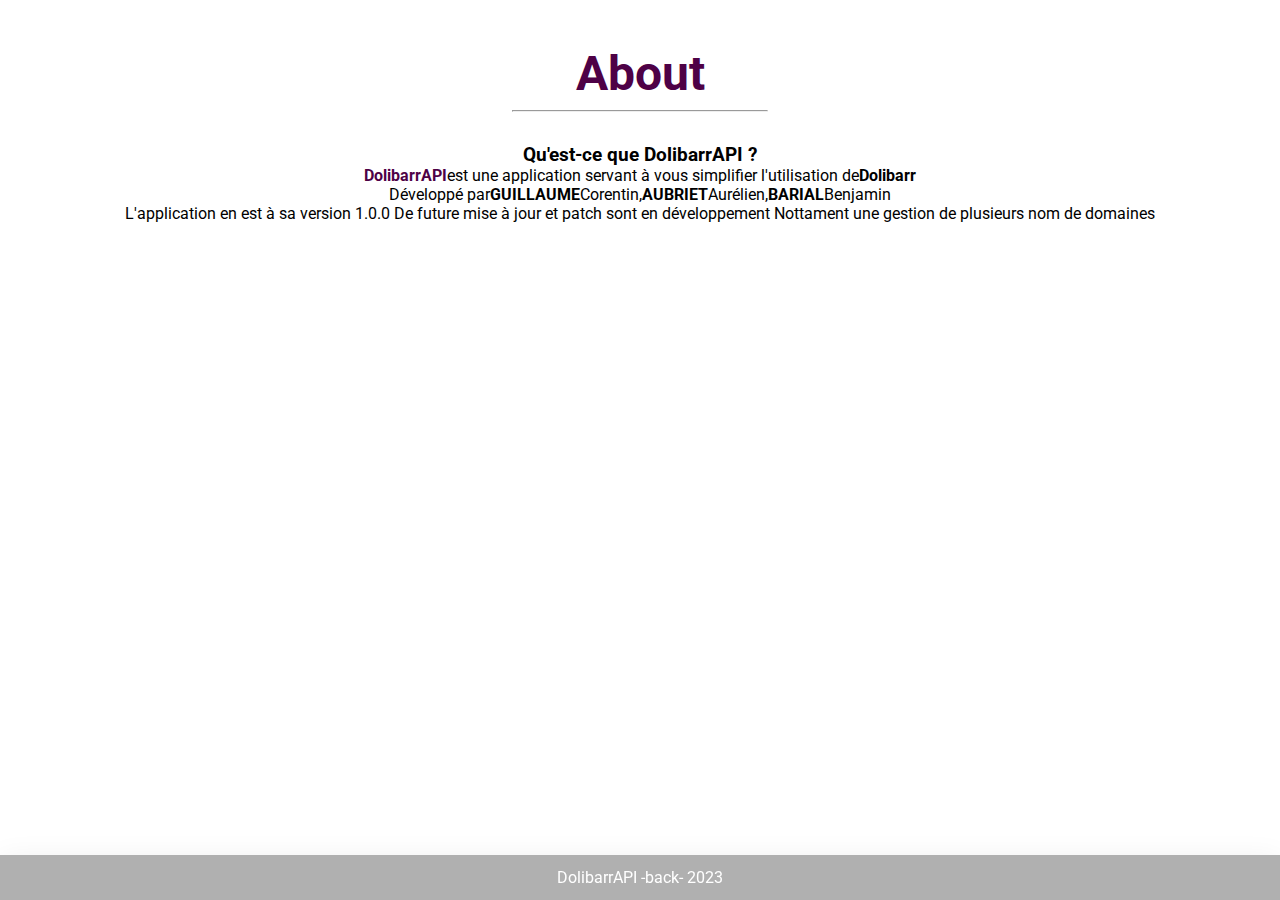
<file: projets/dolibarr-api/about.html>
<!DOCTYPE html>
<html lang="fr">

<head>
  <meta charset="UTF-8" />
  <meta http-equiv="X-UA-Compatible" content="IE=edge" />
  <meta name="viewport" content="width=device-width, initial-scale=1.0" />
  <meta name="color-scheme" content="light" />
  <link rel="stylesheet" type="text/css" href="css/styles.css" />
  <link rel="icon" href="assets/babarelephant.svg" />
  <title>About</title>
  <link rel="preconnect" href="https://fonts.googleapis.com" />
  <link rel="preconnect" href="https://fonts.gstatic.com" crossorigin />
  <link href="https://fonts.googleapis.com/css2?family=Roboto:wght@400;500;900&display=swap" rel="stylesheet" />
</head>

<body>
  <main>
    <section>
      <h1 class="center">About</h2>
      <hr>
    </section>
    <section>
      <h3>Qu'est-ce que DolibarrAPI ?</h3>
      <p>
        <strong class="primary-color">DolibarrAPI</strong> est une application servant à vous simplifier l'utilisation
        de <strong>Dolibarr</strong>
      </p>
      <p>
        Développé par <strong>GUILLAUME</strong> Corentin, <strong>AUBRIET</strong> Aurélien, <strong>BARIAL</strong>
        Benjamin
      </p>
      <p>
        L'application en est à sa version 1.0.0
        De future mise à jour et patch sont en développement
        Nottament une gestion de plusieurs nom de domaines
      </p>
  </main>
  <footer class="medium-blur">
    <p>DolibarrAPI - <a class="about" href="accueil.html">back</a> - 2023</p>
  </footer>
</body>

</html>
</file>
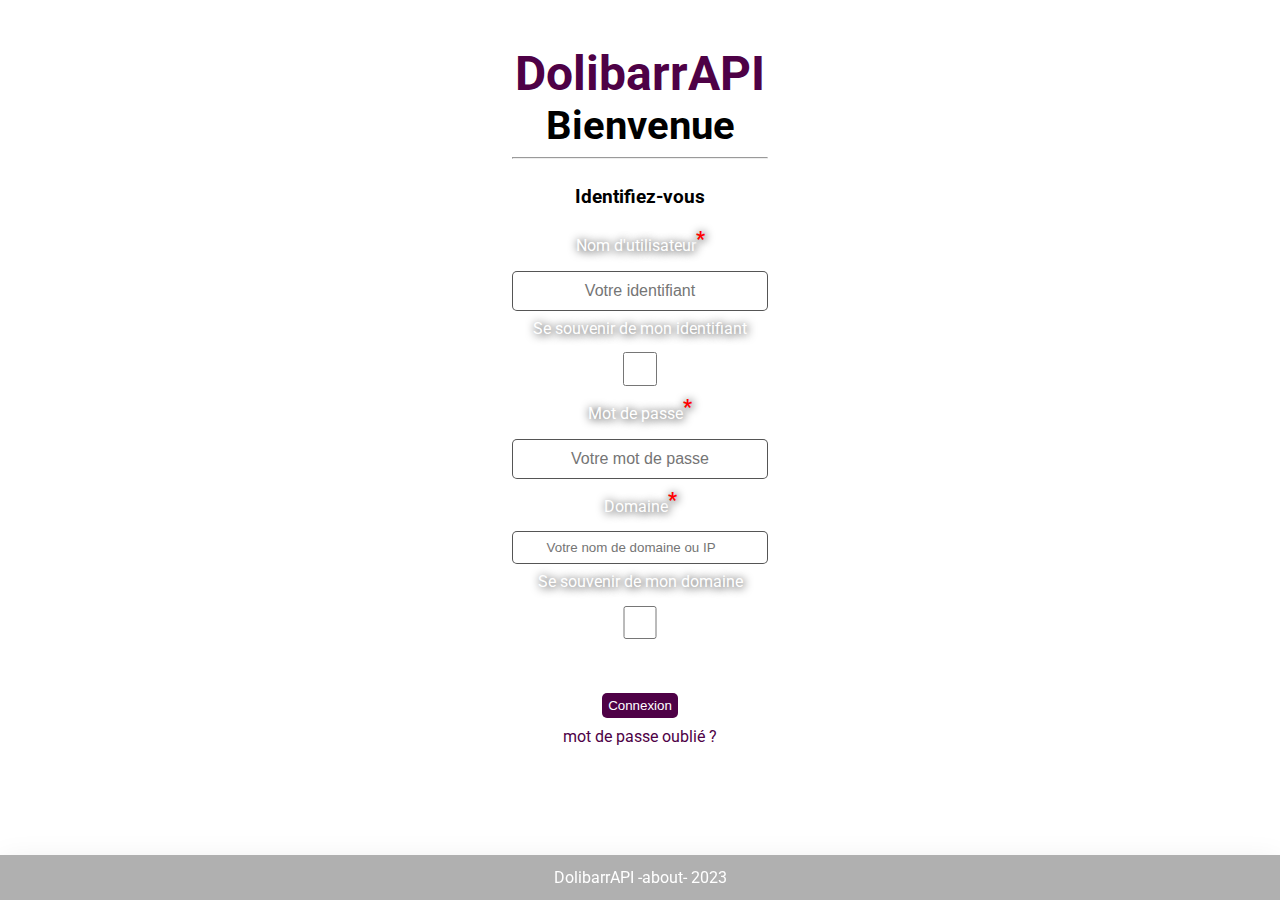
<file: projets/dolibarr-api/remboursement.html>
<!DOCTYPE html>
<html lang="fr">

<head>
  <meta name="viewport" content="width=device-width, initial-scale=1, maximum-scale=1" />
  <meta charset="UTF-8" />
  <meta http-equiv="X-UA-Compatible" content="IE=edge" />
  <meta name="viewport" content="width=device-width, initial-scale=1.0" />
  <meta name="color-scheme" content="light" />
  <link rel="stylesheet" type="text/css" href="css/styles.css" />
  <link rel="icon" href="assets/babarelephant.svg" />
  <title>Remboursement</title>

  <!-- fonts -->
  <link rel="preconnect" href="https://fonts.googleapis.com" />
  <link rel="preconnect" href="https://fonts.gstatic.com" crossorigin />
  <link href="https://fonts.googleapis.com/css2?family=Roboto:wght@400;500;900&display=swap" rel="stylesheet" />
  <script type="text/javascript" src="js/cookie.js"></script>
  <script type="text/javascript" src="js/preload.js"></script>
</head>

<body data-nav="yes" data-bg="yes">
  <header class="medium-blur">
    <nav class="navbar">
      <a href="accueil.html" class="nav-branding">DolibarrAPI</a>

      <ul class="nav-menu medium-blur">
        <li class="nav-item">
          <a href="/" class="nav-link">Accueil</a>
        </li>

        <li class="nav-item">
          <a href="remboursement.html" class="nav-link grey">Remboursements</a>
        </li>

        <li class="nav-item">
          <a href="banque.html" class="nav-link">Banque</a>
        </li>

        <li class="nav-item">
          <a id="disconnect" class="nav-link">Déconnexion</a>
        </li>
      </ul>

      <div class="hamburger">
        <div class="bar"></div>
        <div class="bar"></div>
        <div class="bar"></div>
      </div>
    </nav>
  </header>

  <main>
    <section>
      <h1 class="center white">Remboursement</h1>
      <h3 class="white">Effectuer un remboursemenet</h3>
      <hr />
    </section>
    <section>
      <form>
        <label for="dest">Destinataire<sup>*</sup></label>
        <input id="dest" type="text" placeholder="Nom du destinataire" required list="Destinataire"/>
        <label for="montant">Montant<sup>*</sup></label>
        <input id="montant" type="text" placeholder="Saisir le montant" required min="0" minlength="0" step="0.01" />
        <input id="envoie" type="submit" value="Envoyer" class="connect" />
        <datalist id="Destinataire">
        </datalist>
      </form>
    </section>
  </main>
  <footer class="medium-blur">
    <p>DolibarrAPI - <a class="about" href="about.html">about</a> - 2023</p>
  </footer>
</body>
<script type="text/javascript" src="js/main.js"></script>
<script type="text/javascript" src="js/remboursement.js"></script>

</html>
</file>
<file: css/style.css>
@import url('https://fonts.googleapis.com/css2?family=Roboto:wght@100;300;400;500;700&display=swap');

:root {
    --primary-color: #048091;
    --secondary-color: #111;
    --third-color: #222;
    --subtext-color: #376685;
    --bg-color: #fcf2e8;
}

* {
    font-family: 'Roboto', sans-serif;
    margin: 0;
    padding: 0;
    box-sizing: border-box;
    outline: none;
    border: none;
    text-decoration: none;
    transition: all .2s linear;
    line-height: 1.5;
}

canvas {
    max-height: 500px;
}

html {
    font-size: 62.5%;
    overflow-x: hidden;
    scroll-behavior: smooth;
}

body {
    background: var(--bg-color);
    padding-left: 30rem;
}

section {
    padding: 1rem 5%;
    min-height: 100vh;
}

.heading {
    font-size: 4rem;
    padding-bottom: 1rem;
    color: var(--secondary-color);
    text-transform: uppercase;
}

.heading span {
    color: var(--primary-color);
    text-transform: uppercase;
}

.btn {
    display: inline-block;
    margin-top: 1rem;
    padding: .8rem 3rem;
    background: var(--primary-color);
    color: #fff;
    cursor: pointer;
    font-size: 1.7rem;
}

.btn:hover {
    background: var(--secondary-color);
    letter-spacing: .2rem;
}

header {
    position: fixed;
    top: 0;
    left: 0;
    bottom: 0;
    background: var(--third-color);
    display: flex;
    align-items: center;
    justify-content: space-between;
    z-index: 1000;
    flex-flow: column;
    padding: 8rem 2rem;
    width: 30rem;
    text-align: center;
}

header .logo {
    text-transform: uppercase;
    color: #fff;
    font-size: 3rem;
    font-weight: bolder;
}

header .logo span {
    text-transform: uppercase;
    color: var(--primary-color);
}

header .navbar a {
    display: block;
    font-size: 2rem;
    color: #fff;
    margin: 2rem 0;
}

header .navbar a:hover {
    letter-spacing: .2rem;
    color: var(--primary-color);
}

header .follow a {
    font-size: 2.5rem;
    color: #fff;
    margin: 0 .7rem;
}

header .follow a:hover {
    color: var(--primary-color);
}

#menu-bars {
    position: fixed;
    top: 1rem;
    right: 1rem;
    z-index: 10000;
    background: var(--primary-color);
    color: #fff;
    border-radius: .5rem;
    padding: 1rem 1.5rem;
    font-size: 3rem;
    cursor: pointer;
    display: none;
}

.cursor-1 {
    position: absolute;
    top: 0;
    left: 0;
    height: 1rem;
    width: 1rem;
    background: var(--primary-color);
    pointer-events: none;
    transform: translate(-50%, -50%);
    border-radius: 50%;
    z-index: 10000;
}

.cursor-1.active {
    height: 7rem;
    width: 7rem;
    opacity: .3;
}

.cursor-2 {
    position: absolute;
    top: 0;
    left: 0;
    height: 4rem;
    width: 4rem;
    border: .1rem solid var(--primary-color);
    pointer-events: none;
    transform: translate(-50%, -50%);
    border-radius: 50%;
    z-index: 10000;
    transition: .3s linear;
}

.cursor-2.active {
    display: none;
}

.home {
    display: flex;
    align-items: center;
    flex-wrap: wrap;
    gap: 1.5rem;
}

.home .image {
    flex: 1 1 40rem;
}

.home .image img {
    width: 100%;
}

.home .content {
    flex: 1 1 40rem;
}

.home .content .hi {
    font-size: 2rem;
    color: var(--primary-color);
}

.home .content h3 {
    font-size: 4.5rem;
    color: var(--secondary-color);
    text-transform: uppercase;
}

.home .content h3 span {
    color: var(--primary-color);
    text-transform: uppercase;
}

.home .content .info {
    font-size: 2.5rem;
    color: var(--secondary-color);
    padding: .5rem 0;
}

.home .content .text {
    font-size: 1.7rem;
    color: var(--subtext-color);
    padding: .5rem 0;
}

.about .row-1 {
    display: flex;
    flex-wrap: wrap;
    gap: 1.5rem;
    padding-bottom: 2rem;
}

.about .row-1 .image {
    flex: 1 1 25rem;
}

.about .row-1 .image img {
    height: 100%;
    width: 100%;
    object-fit: cover;
    border: 1rem solid #fff;
    border-radius: .5rem;
    box-shadow: 0 .5rem 1rem rgba(0, 0, 0, .1);
}

.about .row-1 .content {
    flex: 1 1 50rem;
}

.about .row-1 .content h3 {
    color: #333;
    font-size: 3.5rem;
}

.about .row-1 .content p {
    color: var(--subtext-color);
    font-size: 1.7rem;
    padding: .5rem 0;
}

.about .row-1 .content .box-container {
    display: flex;
    flex-wrap: wrap;
    gap: 1.5rem;
    padding: 0.5rem 0;
}

.about .row-1 .content .box-container .box {
    flex: 1 1 20rem;
}

.about .row-1 .content .box-container .box span {
    color: var(--primary-color);
}

.about .row-2 {
    display: flex;
    flex-wrap: wrap;
    gap: 1.5rem;
    align-items: center;
}

.about .row-2 .skills {
    flex: 1 1 40rem;
}

.about .row-2 .skills .progress {
    padding: 1rem 0;
}

.about .row-2 .skills .progress h3 {
    display: flex;
    justify-content: space-between;
    padding: .7rem 0;
    font-size: 1.7rem;
    color: var(--secondary-color);
    font-weight: 400;
}

.about .row-2 .skills .progress .bar {
    width: 100%;
    background: #ccc;
    overflow: hidden;
    height: 1rem;
    border-radius: 50rem;
}

.about .row-2 .skills .progress .bar span {
    display: block;
    height: 100%;
    background: var(--primary-color);
    border-radius: 50rem;
}

.about .row-2 .skills .progress:nth-child(1) .bar span {
    width: 95%;
}

.about .row-2 .skills .progress:nth-child(2) .bar span {
    width: 80%;
}

.about .row-2 .skills .progress:nth-child(3) .bar span {
    width: 75%;
}

.about .row-2 .skills .progress:nth-child(4) .bar span {
    width: 85%;
}

.about .row-2 .box-container {
    flex: 1 1 40rem;
    display: flex;
    flex-wrap: wrap;
    gap: 1.5rem;
}

.about .row-2 .box-container .box {
    flex: 1 1 15rem;
    background: #fff;
    padding: 2rem;
    border-radius: .5rem;
    box-shadow: 0 .5rem 1rem rgba(0, 0, 0, .1);
}

.about .row-2 .box-container .box h3 {
    color: var(--primary-color);
    font-size: 3rem;
}

.about .row-2 .box-container .box p {
    color: var(--subtext-color);
    font-size: 1.7rem;
    padding-top: .5rem;
}

.service .box-container {
    display: flex;
    flex-wrap: wrap;
    gap: 1.5rem;
}

.service .box-container .box {
    flex: 1 1 30rem;
    text-align: center;
    padding: 2rem;
    background: #fff;
    border-radius: .5rem;
    box-shadow: 0 .5rem 1rem rgba(0, 0, 0, .1);
}

.service .box-container .box i {
    height: 6rem;
    width: 6rem;
    line-height: 6rem;
    font-size: 2.5rem;
    color: #fff;
    background: var(--primary-color);
    border-radius: 50%;
}

.service .box-container .box h3 {
    color: #444;
    font-size: 2.2rem;
    padding-top: 1rem;
}

.service .box-container .box p {
    color: var(--subtext-color);
    font-size: 1.7rem;
    padding-top: .5rem;
}

.experience .box-container {
    display: flex;
    flex-wrap: wrap;
}

.experience .box-container .box {
    position: relative;
    flex: 1 1 33rem;
    border-left: .2rem solid var(--primary-color);
    padding-left: 2rem;
    padding-right: 2rem;
    padding-bottom: 2rem;
}

.experience .box-container .box::before {
    content: '';
    position: absolute;
    top: 0;
    left: -1rem;
    height: 2rem;
    width: 2rem;
    border-radius: 50%;
    background: var(--primary-color);
}

.experience .box-container .box .content {
    background: #fff;
    padding: 1.5rem;
    box-shadow: 0 .5rem 1rem rgba(0, 0, 0, .1);
    border-radius: .5rem;
}

.experience .box-container .box .content span {
    color: #fff;
    font-size: 1.7rem;
    background: var(--primary-color);
    border-radius: 50rem;
    padding: .4rem 1rem;
}

.experience .box-container .box .content .capitalize {
    background-color: transparent;
    border-radius: 0;
    text-transform: capitalize;
    color: var(--primary-color);
    padding: 0;
    font-weight: bold;
}

.experience .box-container .box .content h3 {
    font-size: 2.5rem;
    padding: .5rem 0;
    color: var(--secondary-color);
}

.experience .box-container .box .content p {
    font-size: 1.5rem;
    color: var(--subtext-color);
}

.portfolio .box-container {
    display: flex;
    flex-wrap: wrap;
    gap: 1.5rem;
}

.portfolio .box-container .box {
    flex: 1 1 30rem;
    height: 25rem;
    position: relative;
    overflow: hidden;
    border: 1rem solid #fff;
    box-shadow: 0 .5rem 1rem rgba(0, 0, 0, .1);
    background: #fff;
    border-radius: .5rem;
}


.portfolio .box-container .box p {
    display: none;
}

.portfolio .box-container .box p.active {
    display: contents;
    margin: 20px;
    background-color: var(--subtext-color);
    color: #fff;
    z-index: 9997;
}

.portfolio .box-container .box img {
    height: 100%;
    width: 100%;
    object-fit: cover;
    border-radius: .5rem;
    position: relative;
    z-index: 1;
}

.portfolio .box-container .box:hover img {
    height: 75%;
    width: 75%;
}

.portfolio .box-container .box h3 {
    position: absolute;
    bottom: .5rem;
    left: 1rem;
    font-size: 2.5rem;
    color: #333;
    text-transform: uppercase;
}

.portfolio .box-container .box .icons {
    position: absolute;
    top: 1rem;
    right: 1rem;
}

.portfolio .box-container .box .icons a {
    display: block;
    height: 4rem;
    width: 4rem;
    border-radius: .5rem;
    background: #eee;
    color: #333;
    font-size: 1.7rem;
    line-height: 4rem;
    text-align: center;
    margin-bottom: 1rem;
}

.portfolio .box-container .box .icons a:hover {
    background: var(--primary-color);
    color: #fff;
}

.contact .icons-container {
    display: flex;
    gap: 1.5rem;
    flex-wrap: wrap;
    padding-bottom: 2rem;
}

.contact .icons-container .icons {
    flex: 1 1 25rem;
    text-align: center;
    padding: 2rem;
    background: #fff;
    box-shadow: 0 .5rem 1rem rgba(0, 0, 0, .1);
    border-radius: .5rem;
}

.contact .icons-container .icons i {
    height: 5rem;
    width: 5rem;
    line-height: 5rem;
    font-size: 2rem;
    background: var(--primary-color);
    color: #fff;
    border-radius: 50%;
}

.contact .icons-container .icons h3 {
    color: var(--secondary-color);
    font-size: 2rem;
    padding: .5rem 0;
    padding-top: 1rem;
}

.contact .icons-container .icons p {
    color: var(--subtext-color);
    font-size: 1.7rem;
}

.contact .icons-container .icons p a {
    color: var(--subtext-color);
    font-size: 1.7rem;
}

.contact .row {
    display: flex;
    flex-wrap: wrap;
    gap: 1.5rem;
}

.contact .row form {
    flex: 1 1 55rem;
    background: #fff;
    padding: 0 2rem;
    box-shadow: 0 .5rem 1rem rgba(0, 0, 0, .1);
    border-radius: .5rem;
}

.contact .row .map {
    flex: 1 1 25rem;
    border: 1rem solid #fff;
    box-shadow: 0 .5rem 1rem rgba(0, 0, 0, .1);
    border-radius: .5rem;
    width: 100%;
}

.contact .row form .box,
.contact .row form textarea {
    width: 100%;
    border-bottom: .1rem solid #333;
    color: #333;
    text-transform: none;
    font-size: 1.7rem;
    padding: 1rem 0;
    margin: 1rem 0;
}

.contact .row form .box:focus,
.contact .row form textarea:focus {
    border-color: var(--primary-color);
}

.contact .row form .box::placeholder,
.contact .row form textarea::placeholder {
    text-transform: capitalize;
}

.contact .row form textarea {
    height: 20rem;
    resize: none;
}

.contact .row form .btn {
    margin-top: 0;
    margin-bottom: 1.5rem;
}

.footer {
    margin-top: 2rem;
    font-size: 2rem;
    padding: 2.5rem;
    text-align: center;
    color: var(--subtext-color);
    background: #fff;
}

.footer span {
    color: var(--primary-color);
}



.trame {
    position: fixed;
    margin: 20px;
    bottom: 0;
    right: 0;
    z-index: 10000;
    background-color: #fffa;
    border-radius: 5px;
}

#pourcent {
    display: flex;
    flex-direction: column;
    align-items: center;
    font-size: large;
    color: var(--primary-color);
}

#scroller {
    width: 150px;
    height: 20px;
}

.progress-bar, .progress-bar::-webkit-progress-bar, #scroller, #scroller::-webkit-progress-bar {
    background-color: #fffa;
}

.progress-bar, .progress-bar::-webkit-progress-value, #scroller::-webkit-progress-value, #scroller[value] {
    background: var(--primary-color);
}

.progress-bar {
    border-right: var(--primary-color) 1px solid;
}

/* media queries  */
@media (max-width:991px) {

    html {
        font-size: 55%;
    }

    body {
        padding: 0;
    }

    #menu-bars {
        display: initial;
    }

    header {
        left: -120%;
    }

    header.active {
        left: 0%;
    }

    .cursor-1,
    .cursor-2 {
        display: none;
    }

}

@media (max-width:450px) {

    html {
        font-size: 50%;
    }

    header {
        width: 100%;
    }

    .experience .box-container .box {
        padding-right: 0;
    }

}
</file>
<file: projets/meches-rebelles/index_files/styles.css>
:root {
  --bg-alt: #454;
  --text: #8b3;
  --text-alt: #bc6;
  --color: #cda;
  --bg: #ddd;
  --height-head: 10svh;
  --height-head-mobile: 15svw;
  --standard-height: 5svh;
  --width-section: 80svw;
}

* {
  box-sizing: border-box;
}

html,
body {
  height: 100svh;
  width: 100svw;
  display: flex;
  margin: 0;
  padding: 0;
  flex-direction: column;
  overflow-x: hidden;
  overflow-y: scroll;
  font-family: "Roboto", sans-serif;

  &::-webkit-scrollbar {
    width: 15px;
  }
  &::-webkit-scrollbar-track {
    background: var(--bg-alt);
    box-shadow: 0 4px 30px #0001;
    backdrop-filter: blur(5px);
    -webkit-backdrop-filter: blur(5px);
  }
  &::-webkit-scrollbar-thumb {
    background: var(--bg);
    box-shadow: 0 4px 30px #0001;
    backdrop-filter: blur(5px);
    -webkit-backdrop-filter: blur(5px);
    border-radius: 25px;
  }
}

main {
  flex-grow: 1;
}

section {
  justify-content: center;
  max-width: var(--width-section);
  margin: auto;
  margin-top: 2em;
  margin-bottom: 2em;
  box-shadow: 0 4px 30px var(--bg-alt);
  border-radius: 20px;
  overflow: hidden;
  &:first-child {
    margin-top: calc(var(--height-head) + 2em);
  }
}

li {
  list-style: none;
}

a, button {
  color: var(--text-alt);
  text-decoration: none;
}

footer {
  min-height: var(--standard-height);
  display: flex;
  color: var(--text);
  background-color: var(--bg-alt);
}

form {
  display: flex;
  margin: auto;
  justify-content: center;
  text-align: center;
  flex-direction: column;
  align-items: center;
}

input, label {
  width: 40svw;
}

input[type='submit'] {
  max-width: 200px;
}

p {
  margin: auto;
}

table {
  display: flex;
  flex-direction: column;
  border-collapse: collapse;
  align-items: center;
}

caption {
  padding: 1em;
  font-weight: 700;
}

thead, tbody {
  width: calc(var(--width-section) / 2);
}

th, td {
  padding: 8px;
  text-align: center;
  width: calc(var(--width-section) / 3);
}

th {
  background-color: var(--bg-alt);
  color: var(--bg);
}

tr {
  width: 100%;
  &:nth-child(even) {
    background-color: var(--bg);
  }
}

iframe {
  display: flex;
  margin: auto;
  padding: 1em;
  border-radius: 40px;
  border: 0;
  width: calc(100svh - calc(var(--height-head) + 2em) - calc(var(--standard-height) + 2em));
  height: calc(100svh - calc(var(--height-head) + 2em) - calc(var(--standard-height) + 2em));
}

.circle {
  position: absolute;
  background-repeat: no-repeat;
  padding: 1em;
}

.navbar {
  display: flex;
  position: fixed;
  left: 0;
  min-height: var(--height-head);
  width: calc(100svw - 15px);
  background-color: var(--bg-alt);
  z-index: 2;
}

.nav-menu {
  display: flex;
  align-items: center;
  gap: calc(calc(5svw * 2) - 80px);
}

.nav-branding {
  display: flex;
  position: fixed;
  right: 0;
  margin-right: 15px;
  align-items: center;
}

.nav-branding svg {
  height: var(--height-head);
}

.nav-branding span {
  white-space: nowrap;
  font-size: 2rem;
  font-weight: bold;
}

.nav-link:hover {
  text-decoration: underline;
  cursor: pointer;
}

.hamburger {
  display: none;
  cursor: pointer;
}

.bar {
  display: block;
  width: 25px;
  height: 3px;
  margin: 5px auto;
  transition: all 0.3s ease-in-out;
  -webkit-transition: all 0.3s ease-in-out;
  background-color: var(--text);
}

.onglets {
  display: flex;
  position: fixed;
  bottom: 1.7svh;
  min-width: calc(100svw - 15px);
  max-height: var(--standard-height);
  box-shadow: none;
}

.onglet {
  display: flex;
  align-items: center;
  justify-content: center;
  cursor: pointer;
  min-width: calc(calc(100svw - 15px) / var(--nombre-onglets));
  min-height: var(--standard-height);
  border: 2px solid var(--bg-alt);
  border-bottom: none;
  border-radius: 20px 20px 0 0;
  overflow: hidden;
  &:first-child {
    border-radius: 0px 20px 0 0;
    border-left: none;
  }
  &:last-child {
    border-radius: 20px 0px 0 0;
    border-right: none;
  }
}

.onglet img {
  display: flex;
  object-fit: cover;
  rotate: 90deg;
  height: calc(calc(100svw - 15px) / var(--nombre-onglets));
  width: var(--standard-height);
}

.onglet span {
  display: flex;
  position: absolute;
  margin: auto;
  align-items: center;
  justify-content: center;
  width: calc(calc(100svw - 15px) / var(--nombre-onglets));
  height: var(--standard-height);
  text-shadow: 0 4px 5px var(--bg-alt);
  box-shadow: 0 4px 30px #0001;
  backdrop-filter: blur(3px);
  -webkit-backdrop-filter: blur(3px);
  border-radius: 22px 22px 0 0;
  color: var(--text);
}

.modal {
  display: flex;
  align-items: center;
  justify-content: center;
  min-width: var(--width-section);
  max-height: 72.5svh;
  border-radius: 20px;
  overflow: hidden;
}

.modal img {
  display: flex;
  object-fit: cover;
  height: calc(100svw - 15px);
}

.galerie-preview {
  display: grid;
  grid-template-columns: repeat(1, 1fr);
  gap: 30px;
}

.preview-collection {
  display: grid;
  grid-template-columns: repeat(3, 1fr);
  overflow: hidden;
}

.collection {
  display: flex;
  flex-direction: column;
  &:first-child {
    padding: 2em 0 0 0 ;
  }
  &:last-child {
    padding: 0 0 2em 0 ;
  }
}

.collection_tag {
  padding: 0 0 1em 0 ;
  &::before {
    content: 'Aller voir la collection : ';
  }
}

.preview {
  text-align: center;
  scale: 1.2;
  z-index: 1;
  padding-top: 2.5em;
  padding-bottom: 1em;
  &:first-child {
    text-align: right;
    rotate: -5deg;
    translate: 7svw 3.9svh;
    z-index: 0;
  }
  &:last-child {
    text-align: left;
    rotate: 5deg;
    translate: -7svw 3.9svh;
    z-index: 0;
    padding-bottom: 5em;
  }
}

.preview img {
  width: 10svw;
  height: 30svh;
  object-fit: cover;
  border-radius: 20px;
  border: 2px solid var(--bg-alt);
}

.galerie-photo {
  display: grid;
  align-items: center;
  grid-template-columns: repeat(3, 1fr);
  gap: 10px;
}

.photo {
  margin: auto;
  border-radius: 50px 0 50px 0;
  height: 50svh;
  width: 20svw;
  object-fit: cover;
  padding: 1em 0 1em 0;
}

.modal_bg {
  position: absolute;
  background-color: #000b;
  top: 0;
  height: 100svh;
  width: 100svw;
  z-index: 3;
  user-select: none;
}

.modal_over {
  display: flex;
  justify-content: center;
  flex-wrap: nowrap;
  height: 100%;
  user-select: none;
}

.modal_img {
  margin: auto;
  border-radius: 20px;
  height: 80svh;
  user-select: none;
}

.modal_exit {
  position: absolute;
  font-size: 48px;
  color: var(--bg);
  text-shadow: 0 0 10px var(--bg-alt);
  cursor: pointer;
}

.grid-2 {
  display: grid;
  align-items: center;
  grid-template-columns: repeat(2, 1fr);
  gap: 10px;
  padding: 1em;
}

.column {
  display: flex;
  flex-direction: column;
}

.title-pannel {
  padding: 0 0 0 1em;
  text-decoration: underline;
  text-decoration-color: var(--bg-alt);
  color: var(--text);
}

.pannel-element {
  color: var(--text);
}

.pannel-others {
  padding: 0 0 1em 1em;
}

.auto-border {
  border-radius: 0;
  &:first-child {
    border-radius: 20px 20px 0 0;
  }
  &:last-child {
    border-radius: 0 0 20px 20px;
  }
}

.info::before {
  content: 'Fiche info de :'
}

.title-event {
  text-align: center;
  font-size: 32px;
}

.img-event {
  display: flex;
  object-fit: cover;
  border-radius: 20px;
}

.description-event {
  display: flex;
  margin: 0;
  padding: 0;
}

.event {
  height: calc(100svh - calc(var(--height-head) + 2em) - calc(var(--standard-height) + 2em));
  overflow: hidden;
}

.linkToCollect {
  display: block;
  text-align: center;
  margin-top: -5em;
  padding: 1em 0 1em 0;
  text-shadow: 0 4px 5px var(--bg-alt);
  box-shadow: 0 4px 30px #0001;
  backdrop-filter: blur(3px);
  -webkit-backdrop-filter: blur(3px);
}

#disconnect {
  cursor: pointer;
}

@media screen and (max-width: 768px) {
  footer, .navbar, .onglets {
    width: 100svw;
  }
  nav > li {
    font-size: 6px;
  }

  nav {
    position: absolute;
    top: 0;
    height: var(--height-head-mobile);
    width: 100svw;
  }

  thead, tbody {
    width: calc(var(--width-section));
  }

  .hamburger {
    display: flex;
    justify-content: center;
    flex-direction: column;
    left: 0;
    margin-left: 30px;
  }

  .bar {
    margin-bottom: -.1px;
  }

  .hamburger.active .bar:nth-child(1) {
    transform: translateY(8px) rotate(-45deg);
  }

  .hamburger.active .bar:nth-child(2) {
    opacity: 0;
  }

  .hamburger.active .bar:nth-child(3) {
    transform: translateY(-8px) rotate(45deg);
  }

  .nav-menu {
    position: absolute;
    top: calc(var(--height-head-mobile) - 2.5%);
    left: 0;
    gap: 0;
    flex-direction: column;
    width: 100svw;
    text-align: center;
    transition: 0.3s;
    transform: scale(0);
    padding: 1em;
  }

  .nav-menu.active {
    background-color: var(--bg-alt);
    transform: scale(1);
  }

  .nav-branding span {
    display: none;
  }

  .nav-branding svg {
    height: var(--height-head-mobile);
    width: var(--height-head-mobile);
  }

  body::-webkit-scrollbar {
    display: none;
  }
  section:first-child {
    margin-top: calc(var(--height-head) + 2em);
  }
}
</file>
<file: projets/roulette/index_files/styles.css>
:root {
  --bg-alt: rgb(68, 72, 85);
  --text: rgb(51, 99, 187);
  --text-alt: rgb(102, 126, 204);
  --color: rgb(170, 219, 221);
  --bg: #ddd;
  --height-head: 10svh;
  --height-head-mobile: 15svw;
  --standard-height: 5svh;
  --width-section: 80svw;
}

* {
  box-sizing: border-box;
}

html,
body {
  height: 100svh;
  width: 100svw;
  display: flex;
  margin: 0;
  padding: 0;
  flex-direction: column;
  overflow-x: hidden;
  overflow-y: scroll;
  font-family: "Roboto", sans-serif;

  &::-webkit-scrollbar {
    width: 15px;
  }
  &::-webkit-scrollbar-track {
    background: var(--bg-alt);
    box-shadow: 0 4px 30px #0001;
    backdrop-filter: blur(5px);
    -webkit-backdrop-filter: blur(5px);
  }
  &::-webkit-scrollbar-thumb {
    background: var(--bg);
    box-shadow: 0 4px 30px #0001;
    backdrop-filter: blur(5px);
    -webkit-backdrop-filter: blur(5px);
    border-radius: 25px;
  }
}

main {
  flex-grow: 1;
}

section {
  justify-content: center;
  max-width: var(--width-section);
  margin: auto;
  margin-top: 2em;
  margin-bottom: 2em;
  box-shadow: 0 4px 30px var(--bg-alt);
  border-radius: 20px;
  overflow: hidden;
  &:first-child {
    margin-top: calc(var(--height-head) + 2em);
  }
}

li {
  list-style: none;
}

a, button {
  color: var(--text-alt);
  text-decoration: none;
}

footer {
  min-height: var(--standard-height);
  display: flex;
  color: var(--text);
  background-color: var(--bg-alt);
}

form {
  display: flex;
  margin: auto;
  justify-content: center;
  text-align: center;
  flex-direction: column;
  align-items: center;
}

input, label {
  width: 40svw;
}

input[type='submit'] {
  max-width: 200px;
}

p {
  margin: auto;
}

table {
  display: flex;
  flex-direction: column;
  border-collapse: collapse;
  align-items: center;
}

caption {
  padding: 1em;
  font-weight: 700;
}

th, td {
  padding: 8px;
  text-align: center;
  width: var(--width-section);
}

th {
  background-color: var(--bg-alt);
  color: var(--bg);
}

tr {
  &:nth-child(even) {
    background-color: var(--bg);
  }
}

iframe {
  display: flex;
  margin: auto;
  padding: 1em;
  border-radius: 40px;
  border: 0;
  width: calc(100svh - calc(var(--height-head) + 2em) - calc(var(--standard-height) + 2em));
  height: calc(100svh - calc(var(--height-head) + 2em) - calc(var(--standard-height) + 2em));
}

textarea {
  max-width: 40svw;
  min-width: 40svw;
  min-height: 10svh;
}

.circle {
  position: absolute;
  background-repeat: no-repeat;
  padding: 1em;
}

.navbar {
  display: flex;
  position: fixed;
  left: 0;
  min-height: var(--height-head);
  width: calc(100svw - 15px);
  background-color: var(--bg-alt);
  z-index: 2;
}

.nav-menu {
  display: flex;
  align-items: center;
  gap: calc(calc(5svw * 2) - 80px);
}

.nav-branding {
  display: flex;
  position: fixed;
  right: 0;
  margin-right: 15px;
  align-items: center;
}

.nav-branding svg {
  height: var(--height-head);
}

.nav-branding span {
  white-space: nowrap;
  font-size: 2rem;
  font-weight: bold;
}

.nav-link:hover {
  text-decoration: underline;
  cursor: pointer;
}

.hamburger {
  display: none;
  cursor: pointer;
}

.bar {
  display: block;
  width: 25px;
  height: 3px;
  margin: 5px auto;
  transition: all 0.3s ease-in-out;
  -webkit-transition: all 0.3s ease-in-out;
  background-color: var(--text);
}

.onglets {
  display: flex;
  position: fixed;
  bottom: 1.7svh;
  min-width: calc(100svw - 15px);
  max-height: var(--standard-height);
  box-shadow: none;
}

.onglet {
  display: flex;
  align-items: center;
  justify-content: center;
  cursor: pointer;
  min-width: calc(calc(100svw - 15px) / var(--nombre-onglets));
  min-height: var(--standard-height);
  border: 2px solid var(--bg-alt);
  border-bottom: none;
  border-radius: 20px 20px 0 0;
  overflow: hidden;
  &:first-child {
    border-radius: 0px 20px 0 0;
    border-left: none;
  }
  &:last-child {
    border-radius: 20px 0px 0 0;
    border-right: none;
  }
}

.onglet img {
  display: flex;
  object-fit: cover;
  rotate: 90deg;
  height: calc(calc(100svw - 15px) / var(--nombre-onglets));
  width: var(--standard-height);
} 

.onglet span {
  display: flex;
  position: absolute;
  margin: auto;
  align-items: center;
  justify-content: center;
  width: calc(calc(100svw - 15px) / var(--nombre-onglets));
  height: var(--standard-height);
  text-shadow: 0 4px 5px var(--bg-alt);
  box-shadow: 0 4px 30px #0001;
  backdrop-filter: blur(3px);
  -webkit-backdrop-filter: blur(3px);
  border-radius: 22px 22px 0 0;
  color: var(--text);
}

.modal {
  display: flex;
  align-items: center;
  justify-content: center;
  min-width: var(--width-section);
  max-height: 72.5svh;
  border-radius: 20px;
  overflow: hidden;
}

.modal img {
  display: flex;
  object-fit: cover;
  height: calc(100svw - 15px);
}

.galerie-preview {
  display: grid;
  grid-template-columns: repeat(1, 1fr);
  gap: 30px;
}

.preview-collection {
  display: grid;
  grid-template-columns: repeat(3, 1fr);
  overflow: hidden;
}

.collection {
  display: flex;
  flex-direction: column;
  &:first-child {
    padding: 2em 0 0 0 ;
  }
  &:last-child {
    padding: 0 0 2em 0 ;
  }
}

.collection_tag {
  padding: 0 0 1em 0 ;
  &::before {
    content: 'Aller voir la collection : ';
  }
}

.preview {
  text-align: center;
  scale: 1.2;
  z-index: 1;
  padding-top: 2.5em;
  padding-bottom: 1em;
  &:first-child {
    text-align: right;
    rotate: -5deg;
    translate: 7svw 3.9svh;
    z-index: 0;
  }
  &:last-child {
    text-align: left;
    rotate: 5deg;
    translate: -7svw 3.9svh;
    z-index: 0;
    padding-bottom: 5em;
  }
}

.preview img {
  width: 10svw;
  height: 30svh;
  object-fit: cover;
  border-radius: 20px;
  border: 2px solid var(--bg-alt);
}

.galerie-photo {
  display: grid;
  align-items: center;
  grid-template-columns: repeat(3, 1fr);
  gap: 10px;
}

.photo {
  margin: auto;
  border-radius: 50px 0 50px 0;
  height: 50svh;
  width: 20svw;
  object-fit: cover;
  padding: 1em 0 1em 0;
}

.modal_bg {
  position: absolute;
  background-color: #000b;
  top: 0;
  height: 100svh;
  width: 100svw;
  z-index: 3;
  user-select: none;
}

.modal_over {
  display: flex;
  justify-content: center;
  flex-wrap: nowrap;
  height: 100%;
  user-select: none;
}

.modal_img {
  margin: auto;
  border-radius: 20px;
  height: 80svh;
  user-select: none;
}

.modal_exit {
  position: absolute;
  font-size: 48px;
  color: var(--bg);
  text-shadow: 0 0 10px var(--bg-alt);
  cursor: pointer;
}

.grid-2 {
  display: grid;
  align-items: center;
  grid-template-columns: repeat(2, 1fr);
  gap: 10px;
  padding: 1em;
}

.column {
  display: flex;
  flex-direction: column;
}

.title-pannel {
  padding: 0 0 0 1em;
  text-decoration: underline;
  text-decoration-color: var(--bg-alt);
  color: var(--text);
}

.pannel-element {
  color: var(--text);
}

.pannel-others {
  padding: 0 0 1em 1em;
}

.auto-border {
  border-radius: 0;
  &:first-child {
    border-radius: 20px 20px 0 0;
  }
  &:last-child {
    border-radius: 0 0 20px 20px;
  }
}

.info::before {
  content: 'Fiche info de :'
}

.title-event {
  text-align: center;
  font-size: 32px;
}

.img-event {
  display: flex;
  object-fit: cover;
  border-radius: 20px;
}

.description-event {
  display: flex;
  margin: 0;
  padding: 0;
}

.event {
  height: calc(100svh - calc(var(--height-head) + 2em) - calc(var(--standard-height) + 2em));
  overflow: hidden;
}

.linkToCollect {
  display: block;
  text-align: center;
  margin-top: -5em;
  padding: 1em 0 1em 0;
  text-shadow: 0 4px 5px var(--bg-alt);
  box-shadow: 0 4px 30px #0001;
  backdrop-filter: blur(3px);
  -webkit-backdrop-filter: blur(3px);
}

#disconnect {
  cursor: pointer;
}

@media screen and (max-width: 768px) {
  footer, .navbar, .onglets {
    width: 100svw;
  }
  nav > li {
    font-size: 6px;
  }

  nav {
    position: absolute;
    top: 0;
    height: var(--height-head-mobile);
    width: 100svw;
  }

  thead, tbody {
    width: calc(var(--width-section));
  }

  .hamburger {
    display: flex;
    justify-content: center;
    flex-direction: column;
    left: 0;
    margin-left: 30px;
  }

  .bar {
    margin-bottom: -.1px;
  }

  .hamburger.active .bar:nth-child(1) {
    transform: translateY(8px) rotate(-45deg);
  }

  .hamburger.active .bar:nth-child(2) {
    opacity: 0;
  }

  .hamburger.active .bar:nth-child(3) {
    transform: translateY(-8px) rotate(45deg);
  }

  .nav-menu {
    position: absolute;
    top: calc(var(--height-head-mobile) - 2.5%);
    left: 0;
    gap: 0;
    flex-direction: column;
    width: 100svw;
    text-align: center;
    transition: 0.3s;
    transform: scale(0);
    padding: 1em;
  }

  .nav-menu.active {
    background-color: var(--bg-alt);
    transform: scale(1);
  }

  .nav-branding span {
    display: none;
  }

  .nav-branding svg {
    height: var(--height-head-mobile);
    width: var(--height-head-mobile);
  }

  body::-webkit-scrollbar {
    display: none;
  }
  section:first-child {
    margin-top: calc(var(--height-head) + 2em);
  }
}
</file>
<file: projets/score-resto/index_files/base.css>
@import url();

:root{
    --largeurPage: 900px;
    --largeurMenuCont : 200px;
    --margeCalc: calc((100% - var(--largeurPage)) / 2);
    --margeMenuHaut : 15px;
    --hauteurMenuGene:60px;
    --coulA1:#5A7694;
    --coulA2:#D7E5ED;
    --coulB1:#566459;
    --coulB2:#90974A;
    --coulC:#CDBCA0;
    --fondC:#fcfbfb;
    --padding_cote:5px;
}

:target:before {
    content:"";
    display:block;
    background-color:rgb(255,255,255);
    height:calc(var(--hauteurMenuGene) + var(--margeMenuHaut)); /* fixed header height*/
    margin:calc((var(--hauteurMenuGene) + var(--margeMenuHaut)) * -1) 0 0; /* negative fixed header height */
}

body {
    font-family: Arial, Helvetica, sans-serif;
    color : #333;
    font-size : 14px;
    line-height : 1.3;
    scroll-behavior: smooth;
    background-color : var(--fondC);
}

#logo {
    text-align : center;
}

#corps, #menuContextuel, #menuGeneral  {
    /*animation*/
    transition-duration : 0.4s;
}

#corps{
    top : 15px;
    margin-top : calc(var(--hauteurMenuGene) + var(--margeMenuHaut));
    padding-bottom : 50px;
    padding-left : 5px;
    padding-right : 5px;
    position : absolute;
    left : var(--margeCalc);
    width : var(--largeurPage);
    background-color : #fff;
    /*z-index : 1;*/
    box-shadow: 0px 0px 6px #999;
    min-height: 500px;
}

span.site {
    color : var(--coulA1);
    font-weight: bold;
}

#menuContextuel {
    position : fixed;
    left :  var(--margeCalc);
    width : var(--largeurPage);
    /*height : 100%;*/
    background-color : var(--fondC);
    z-index:0;

    overflow : hidden;
    top : calc(var(--hauteurMenuGene) + var(--margeMenuHaut) + 50px);
    margin-top:0px;
    padding-top:0px;
    list-style-type : none;
    padding-left : 0px;
    width : var(--largeurMenuCont);
    border-radius: 3px;
}


.welcome {
    background: linear-gradient(90deg, #ed2130 0%, #e0224c 55%, #c9238b 100%);
    border: transparent solid 2px;
    border-radius: 5vh;
    margin: 1em;
}

.welcome p {
    font-family: 'Segoe UI', Tahoma, Geneva, Verdana, sans-serif;
    text-align: center;
    font-size: 48px;
    color: white;
}

#bouton {
    top : calc(var(--hauteurMenuGene) + var(--margeMenuHaut) + 50px);
    position : fixed;
    left :  calc((100% - var(--largeurPage)) / 2 - 70px);
    width : 40px;
    height : 25px;
}

#bouton>div {
    margin-left : 4px;
    border : 1px solid #000;
    width : 30px;
    height : 2px;
    background-color : #000;
    margin-top : 3px;
}

nav {
    position:fixed;
    top:var(--margeMenuHaut);
    left:0px;
    width:100%;
    height:var(--hauteurMenuGene);
    z-index:100;
}

#menuGeneral {
    text-align : center;
    width : calc(var(--largeurPage) + 220px + var(--padding_cote) + 2px);
    height : var(--hauteurMenuGene);
    background-color : #2d2d2ded;
    color : #fff;
    margin:auto auto;
    box-shadow: 0px 0px 6px #999;
    border-radius: 1.5vh;
}
#menuGeneral {
    list-style-type: none;
    padding-left : 0px;
}

#menuGeneral>li{
    float : left;
    width: 14.28%;
    height : 100%;
    vertical-align: middle;
    line-height:60px;
}

#menuGeneral>li:hover{
    background-color : rgba(255,255,255,0.1);
}

#logo>a>img{
    position : relative;
    top : -10px;
}

#menuGeneral>li>a{
    height : var(--hauteurMenuGene);
    display : inline-block;
    vertical-align: middle;
    color:#eee;
    text-shadow: 1px 1px 2px #000;
    text-decoration: none;
    font-size : 16px;
    font-weight: bold;
}

#menuGeneral>li>a>img{
    vertical-align: middle;
}

#menuContextuel>li>a{
    color:var(--coulA1);
    font-weight : bold;
    text-decoration : none;
}

#menuContextuel>li {
    padding-top : 5px;
    padding-bottom : 5px;
    margin-top : 0px;
    margin-bottom : 0px;
    padding-left : 8px;
    /*background-color : rgba(238,144,9,0.3);*/
}

#menuContextuel>li:first-child {
    text-align : center;
}

#menuContextuel>li:hover {
    background-color : var(--coulA2);
}

#menuContextuel>li:first-child:hover {
    background-color : var(--fondC);
}

#menuContextuel:hover {
    left: calc((100% - var(--largeurPage)) / 2 - 100px);
    visibility:visible;
    box-shadow: 0px 0px 6px #999;
}

#bouton:hover ~ #menuContextuel {
    left: calc((100% - var(--largeurPage)) / 2 - 100px);
    box-shadow: 0px 0px 6px #999;
}

#bouton:hover ~ #corps {
    left: calc((100% - var(--largeurPage)) / 2 + 100px);
}

#menuContextuel:hover ~ #corps {
    left : calc((100% - var(--largeurPage)) / 2 + 100px);
}

#accroche{
    margin-top : 50px;
    margin-bottom : 50px;
    color : #333;
    font-size : 14px;
    text-align: center;
    font-family: 'Lobster', cursive;

    font-size: 72px;
    background: linear-gradient(90deg, #FC2500, #C2289F );
    
    background-clip: text;
    -webkit-background-clip: text;
    -webkit-text-fill-color: transparent;
}

a.aimer{
    text-decoration: none;
}

#alerte{
    background-color: #FC2500;
}

img {
    border-radius: 1em;
}
</file>
<file: projets/score-resto/index_files/form.css>
input[type=text],input[type=submit],input[type=password],input[type=checkbox],select,option{
    padding : 5px;
    margin : 5px; 
}

label{
    padding-right : 25px;
}

input[type=text],input[type=password]{
    width : 400px;
}

#commentaireForm{
    width : 100%;
    height : 70px;
}
</file>
<file: projets/score-resto/index_files/cgu.css>
h1,h2,h3,h4 {
    background-color : #0000001a;
}

td.cell {
    text-align : center;
    width : 100px;
}

td.label {
    background-color : #0000001a;
}

tr:nth-child(odd){
    background-color : #f5f5f5;
}

#bilanT {
    border-style: solid;
    border-width : 1px;
    border-color : #f5f5f5;
    display:inline-block;  
    text-align:initial;
}

#bilanDiv{
    text-align:center;
}
</file>
<file: projets/score-resto/index_files/corps.css>
#tagFood{
	display:inline-block;
	padding-left : 0px;
	font-style: italic;
    margin : 0px;
}

li.tag{
	display:inline-block;
	border:1px solid #0000000d;
	background-color:#0000000d;
	padding:2px;
	margin:2px;
	border-radius: 2px;
}

li.tag:hover{
	border-width:1px;
	border-style : solid;
	border-color : #bbb;
	background-color:#0000001a;	
}

span.tag {
	color:#ff3232;
}

div.card {
    position : relative;
    width:180px;
    height : 250px;
    float:left;
    padding:10px;
    margin : 10px;
    background-color : var(--fondC);
    box-shadow: 1px 1px 4px #bbb;
    border-radius: 1.5vh;
}

div.photoCard>img{    
    position : relative;
    top:-10px;
    left : -10px;
    max-width : 200px;
    max-height: 140px;
    border-radius: 1.5vh 1.5vh 0 0;
}

div.descrCard{
    position : relative;
    top:0px;
}

div.descrCard a{
    text-decoration: double;
    color: #000;
}

div.tagCard{
    position: absolute;
    bottom: 10px;
    width: 180px;
    text-align: right;
}

#galerie{
	margin-top : 0px;
	margin-bottom : 20px;
	padding-left : 0px;
	background-color : #fafafa;
}

#galerie li{
	display : inline-block;	
}

img.note{
	padding-left : 1px;
	vertical-align : sub;
}

img.galerie{
	border:1px solid #efefef;
    border-radius: 1em;
}

#note {
    float : right;
    
}

img.aimer{
    vertical-align : middle;	
}

#critiques{
    list-style-type : none;
    padding-left : 0px;
}

#critiques>li{
    border:1px solid #0000000d;
	background-color:#0000000d;
	padding:8px;
	margin:5px;
	border-radius: 2px;
}

div.userCard{
    position : relative;
    width:180px;
    height : 125px;
    float:left;
    padding:10px;
    margin : 10px;  
    box-shadow: 1px 1px 4px #bbb;
}
</file>
<file: projets/dolibarr-api/css/styles.css>
@import url("https://cdn.jsdelivr.net/npm/bootstrap-icons@1.10.5/font/bootstrap-icons.css");

:root {
  --primary-color: #4e0146;
  --button-picture: 225px;
  --button-card: 175px;
}

* {
  box-sizing: border-box;
}

html,
body {
  height: 100svh;
  width: 100svw;
  display: flex;
  margin: 0;
  padding: 0;
  flex-direction: column;
  font-family: "Roboto", sans-serif;
  overflow-x: hidden;
  -webkit-overflow-scrolling: inherit;

  &::-webkit-scrollbar {
    width: 15px;
  }
  &::-webkit-scrollbar-track {
    background: #1115;
    box-shadow: 0 4px 30px #0001;
    backdrop-filter: blur(5px);
    -webkit-backdrop-filter: blur(5px);
  }
  &::-webkit-scrollbar-thumb {
    background: #1115;
    box-shadow: 0 4px 30px #0001;
    backdrop-filter: blur(5px);
    -webkit-backdrop-filter: blur(5px);
    border-radius: 25px;
  }
}

section {
  margin-bottom: 2em;
}

.background {
  background-size: 100%;
  background-repeat: no-repeat;
  background-position: center;
  object-fit: contain;
}

.primary-color {
  color: var(--primary-color);
}

hr {
  max-width: 20svw;
  margin-bottom: 3svh;
}

li {
  list-style: none;
}

a {
  color: #fff;
  text-decoration: none;
}

.navbar {
  min-height: 70px;
  display: flex;
  justify-content: space-between;
  align-items: center;
  padding: 0 24px;
}

.nav-menu {
  display: flex;
  justify-content: space-between;
  align-items: center;
  gap: 60px;
  margin-right: 50px;
}

.nav-branding {
  font-size: 2rem;
  font-weight: bold;
}

.nav-link:hover {
  text-decoration: underline;
  text-decoration-style: dashed;
  cursor: pointer;
}

.hamburger {
  display: none;
  cursor: pointer;
}

.bar {
  display: block;
  width: 25px;
  height: 3px;
  margin: 5px auto;
  transition: all 0.3s ease-in-out;
  -webkit-transition: all 0.3s ease-in-out;
  background-color: #fff;
}

main {
  flex-grow: 1;
}

h1 {
  justify-content: center;
  margin: auto;
  margin-top: 5svh;
  color: var(--primary-color);
  font-size: 3em;
}

.center {
  text-align: center;
}

.left {
  text-align: left;
  margin-left: 28%;
}

h2 {
  margin: auto;
  justify-content: center;
  text-align: center;
  font-size: 40px;
}

h3 {
  margin: auto;
  justify-content: center;
  text-align: center;
}

form {
  display: flex;
  margin: auto;
  margin-top: -2.5svh;
  justify-content: center;
  text-align: center;
  justify-content: center;
  flex-direction: column;
  align-items: center;
}

.oublie {
  display: block;
  margin: auto;
  margin: 1vh;
  text-align: center;
  color: var(--primary-color);
  text-decoration: none;
}

.connect {
  color: #fff;
  background-color: var(--primary-color);
  border: transparent;
  border-radius: 5px;
  height: 25px;
  width: auto;
  cursor: pointer;
  margin-top: 4em;
}

input,
label {
  display: block;
  text-align: center;
  margin: auto;
}

label {
  color: #fff;
  margin: 0.5em;
  text-shadow: 1px 1px 10px #000;
}

input {
  margin-top: 0.5em;
  border: 1px solid #000a;
  border-radius: 5px;
  height: 2.5em;
  width: 20%;
}

span {
  margin-top: 0.5em;
  border: 1px solid #000a;
  border-radius: 5px;
  height: 2.5em;
  width: 20%;
}

.about {
  color: #fff;
  text-decoration: none;
}

footer {
  width: 100svw;
  min-height: 5svh;
  display: flex;
  justify-content: center;
  margin: auto;
  color: #fff;
}

sup {
  color: #f00;
  font-size: 20px;
  margin-top: 5px;
  font-weight: 700;
}

p {
  display: flex;
  justify-content: center;
  margin: auto;
}

.grey {
  color: #888;
}

.white {
  color: #fff;
  text-shadow: 1px 1px 10px #000;
}

.panel {
  display: grid;
  margin: auto;
  grid-template-columns: repeat(3, calc(var(--button-picture) - 10px));
  grid-gap: 40px;
  justify-items: center;
  justify-content: center;
}

.pane {
  display: grid;
  margin: auto;
  grid-template-columns: repeat(2, 1fr);
  grid-gap: 0px;
  justify-items: center;
  justify-content: center;
}

.button_picture {
  max-width: var(--button-picture);
  max-height: var(--button-picture);
}

.button_a {
  max-width: var(--button-picture);
  max-height: var(--button-picture);
}

.light-blur {
  background: #1115;
  box-shadow: 0 4px 30px #0001;
  backdrop-filter: blur(5px);
  -webkit-backdrop-filter: blur(5px);
}

.medium-blur {
  background: #1115;
  box-shadow: 0 4px 30px #0001;
  backdrop-filter: blur(25px);
  -webkit-backdrop-filter: blur(25px);
}

.strong-blur {
  background: #1115;
  box-shadow: 0 4px 30px #0001;
  backdrop-filter: blur(100px);
  -webkit-backdrop-filter: blur(100px);
}

.actions {
  border-radius: 16px;
  height: var(--button-picture);
  width: var(--button-picture);
  display: block;
  border-radius: 10px;
  transition: all ease-in-out 0.4s;
}

.bank-name {
  color: #fff;
  margin-left: 1em;
}

.bank {
  border-radius: 16px;
  height: 20em;
  width: 40em;
  display: block;
  border-radius: 10px;
  transition: all ease-in-out 0.4s;
  color: #fff;
}

.card .card-title {
  font-size: 1em;
}

.actions:hover {
  transform: scale(1.1);
  transition: all ease-in-out 0.3s;
}

.button-text {
  font-weight: bold;
  text-shadow: 1px 1px 2px #000;
  margin-top: 1em;
}

svg {
  justify-items: center;
  display: flex;
  margin: auto;
  width: 50%;
  height: 50%;
  margin-top: 15%;
  transition: all ease-in-out .3s;
}

svg:hover {
  transform: scale(1.1);
}

input[type="text"],
input[type="password"],
textarea {
  font-size: 16px;
}

textarea {
  position: relative;
  border-radius: 5px;
  min-width: 20svw;
  max-width: 20svw;
  min-height: 10svh;
  max-height: 155svh;
}

textarea::after {
  content: "longueur max : 2000";
  position: absolute;
  bottom: 5px;
  right: 5px;
  color: #f00;
}

/* * RESPONSIVE POUR MOBILE LOL (et je ne parle pas du jeu) */

@media screen and (-webkit-min-device-pixel-ratio: 0) {
  select:focus,
  textarea:focus,
  input:focus {
    font-size: 16px;
    transition: all ease .25s;
  }
}

@media screen and (max-width: 768px) {
  :root {
    --button-picture: 110px;
    --button-card: 95px;
  }
  input {
    width: 75svw;
  }
  textarea {
    min-width: 75svw;
    max-width: 75svw;
  }

  nav > li {
    font-size: 6px;
  }

  nav {
    height: 20vw;
  }

  h1 {
    font-size: 1.75em;
    margin-bottom: 25px;
  }

  .panel {
    display: grid;
    margin: auto;
    grid-template-columns: repeat(2, calc(var(--button-picture) - 10px));
    grid-gap: 40px;
    justify-items: center;
    justify-content: center;
  }
  .hamburger {
    display: block;
  }
  .hamburger.active .bar:nth-child(2) {
    opacity: 0;
  }
  .hamburger.active .bar:nth-child(1) {
    transform: translateY(0px) rotate(45deg);
  }
  .hamburger.active .bar:nth-child(3) {
    transform: translateY(0px) rotate(-45deg);
  }
  .nav-menu {
    position: fixed;
    top: -1000%;
    left: 12.5%;
    gap: 0;
    flex-direction: column;
    width: 100%;
    text-align: center;
    transition: .3s;
  }
  .nav-menu.active {
    margin: 0;
    left: 12.5%;
    top: 0;
  }
  .background {
    background-size: 100svw 100svh;
    background-repeat: no-repeat;
    object-fit: cover;
  }
  .pane {
    grid-template-columns: repeat(1, 1fr);
  }
  .bank {
    height: 25svh;
    width: 90svw;
  }
  .button-text {
    font-size: 14px;
  }
  .actions {
    width: 125px;
    height: 125px;
  }
  body::-webkit-scrollbar {
    display: none;
  }
}
</file>
